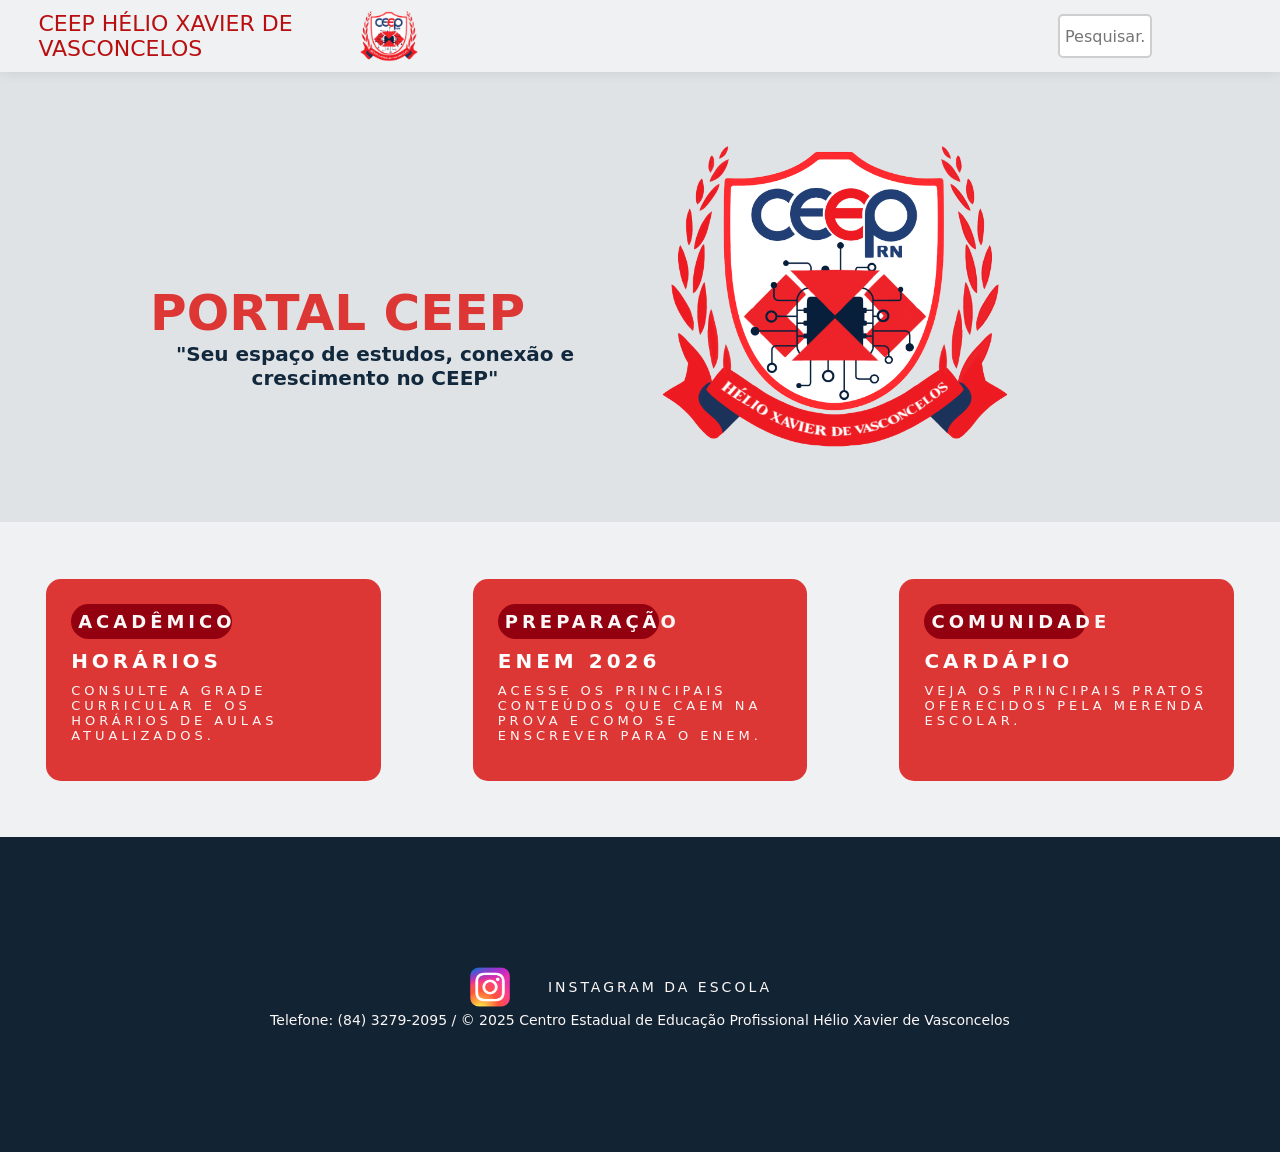
<file: index.html>
<!DOCTYPE html>
<html lang="pt-br">

    <head>
        <meta charset="UTF-8">
        <meta name="viewport" content="width=device-width, initial-scale=1.0">
        <title>Portal CeepHXV</title>
        <link rel="stylesheet" href="style.css">
        <link rel="stylesheet" href="RESPONSIVIDADE.css">
        <script src="JS.js"></script>
    </head>

    <body class="index-body">
        <header>
            <nav id="nav" alt="Menu de navegação">
                <span class="logotext"> CEEP HÉLIO XAVIER DE VASCONCELOS </span>
                <img src="imagens/logo.png" class="logo">
                <input type="text" class="pesquisa" placeholder="Pesquisar...">
                <div id="sugestaoContainer"></div>
            </nav>
        </header>

        <main>
            <div class="flexbrasao">
                <div class="slogan">
                    <h1 id="ceeptext">portal ceep</h1>
                    <h2
                        id="slogan">"Seu espaço de estudos, conexão e crescimento no CEEP"</h2>
                </div>
                <img class="brasao" src="imagens/logo.png" alt="Brasão">
            </div>
            <div class="shortcut-container">
                <a href="horarios.html" class="shortcut-horario">
                    <label> Acadêmico</label>
                    <span> Horários </span>
                    <p> Consulte a grade curricular e os horários de aulas atualizados.</p>
                </a>
                <a href="GuiaTreineiro.html" class="shortcut-treineiro">
                    <label> Preparação</label>
                    <span> Enem 2026 </span>
                    <p> Acesse os principais conteúdos que caem na prova e como se enscrever para o ENEM.</p>
                </a>
                <a href="cardapio.html" class="shortcut-cardapio">
                    <label> Comunidade</label>
                    <span> Cardápio </span>
                    <p> Veja os principais pratos oferecidos pela merenda escolar.</p>
                </a>
            </div>
        </main>
        <footer class="diretorio">

            <a href="https://www.instagram.com/ceephelioxavier/"
                target="_blank"> <img src="imagens/instagram logo.png"
                    alt="instagram">
                <p> instagram da escola </p>
            </a>

            <span>Telefone: (84) 3279-2095 / © 2025 Centro Estadual de Educação
                Profissional Hélio Xavier de Vasconcelos
            </span>

        </footer>
    </body>

</html>
</file>
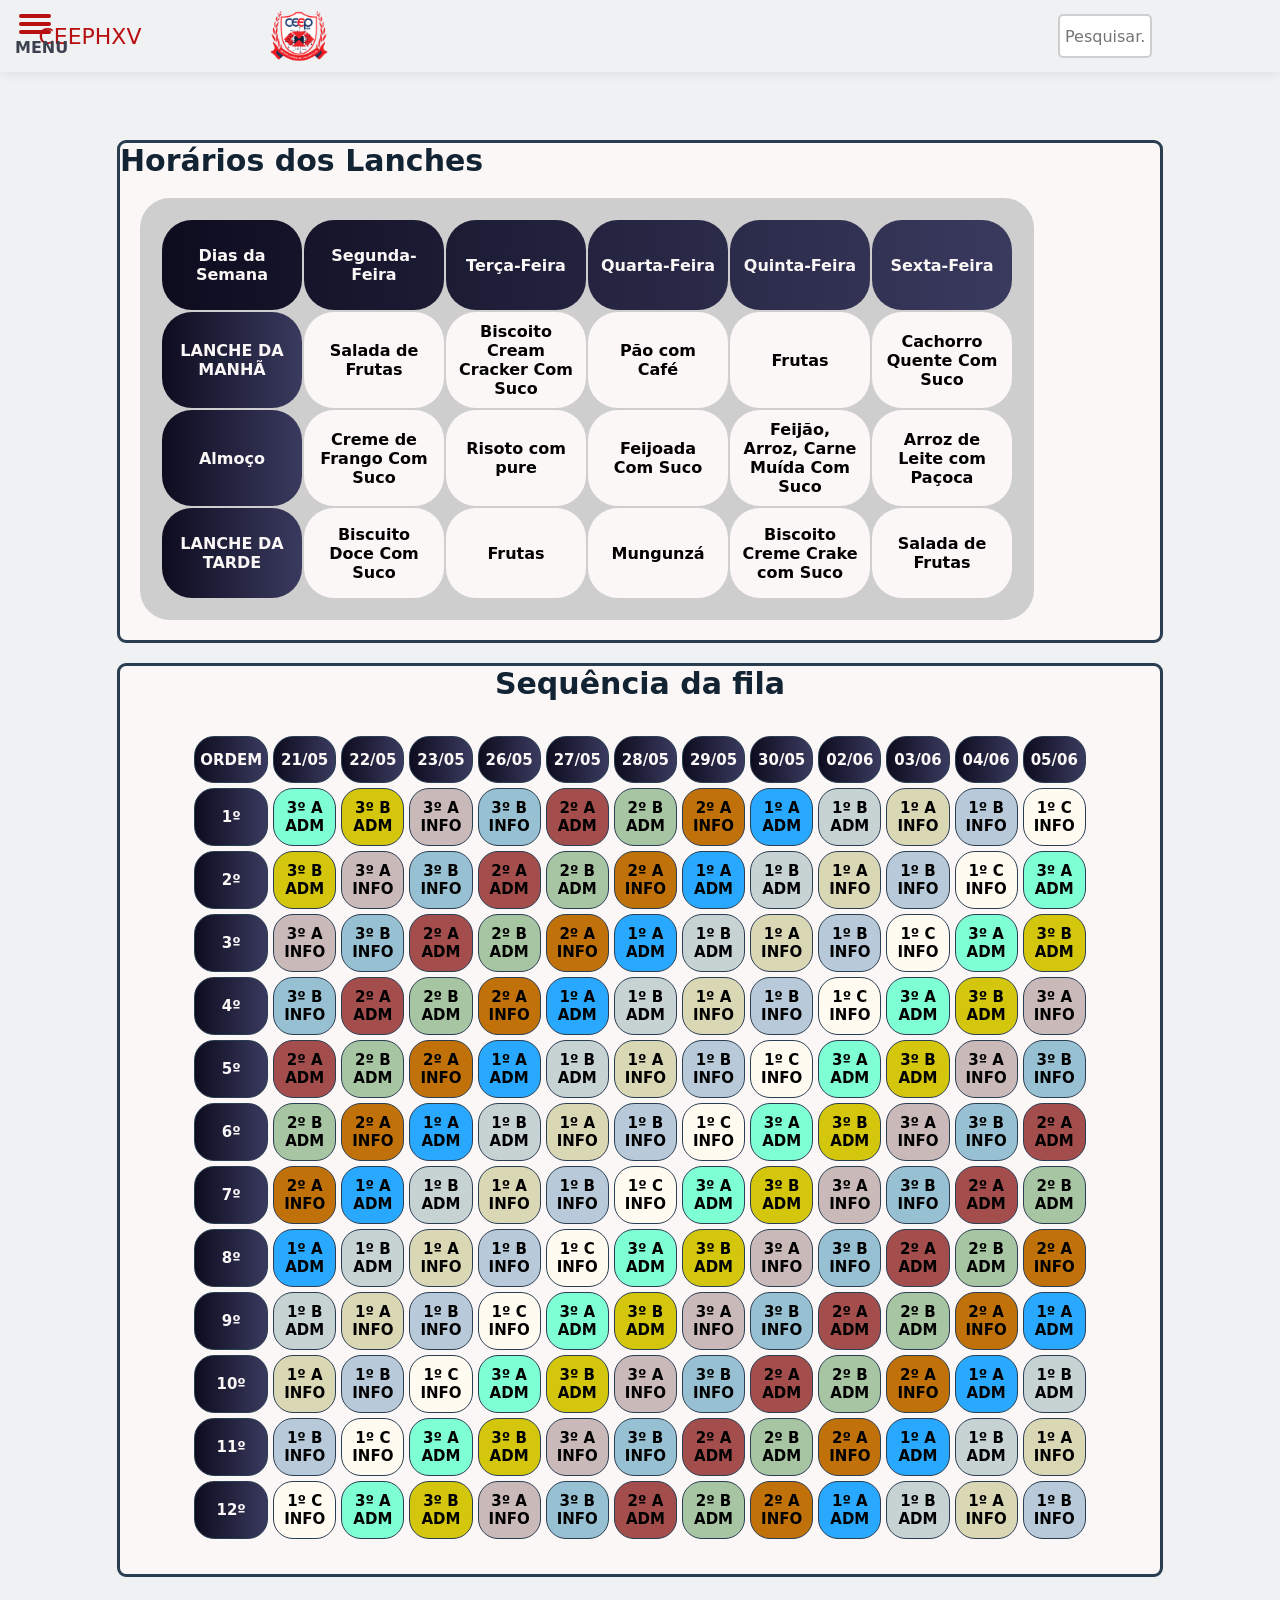
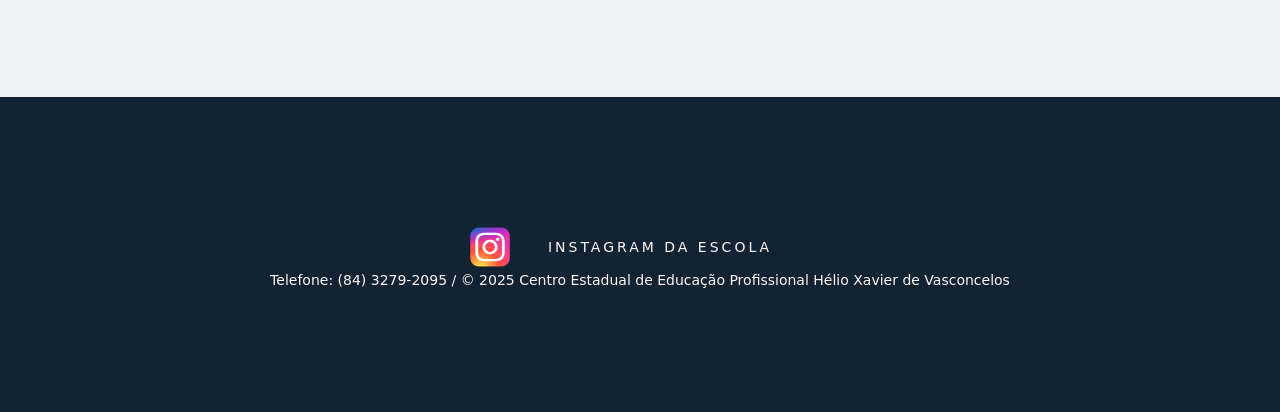
<file: cardapio.html>
<!DOCTYPE html>
<html lang="pt-br">

<head>
    <meta charset="UTF-8">
    <meta name="viewport" content="width=device-width, initial-scale=1.0">
    <title>Cardápio Escolar</title>
    <link rel="stylesheet" href="style.css">
    <link rel="stylesheet" href="RESPONSIVIDADE.css">
    <script src="JS.js"></script>
</head>

<body>
    <header>
        <nav id="nav">
            <div class="burguer" onclick="menu()">
                <div></div>
                <div></div>
                <div></div>
                <span class="menutext">MENU</span>
            </div>
      <span class="logotext">ceephxv</span>
            <img src="imagens/logo.png" class="logo">
            <input type="text" class="pesquisa" placeholder="Pesquisar...">
            <div id="sugestaoContainer"></div>

        </nav>

    </header>
    <main class="cardapio-main">
        <div class="cardapio-container">
            <h1 class="titulo-cardapio">Horários dos Lanches</h1>
            <table class="table-cardapio">
                <tr class="diasSemana-cardapio">
                    <td>Dias da Semana</td>
                    <td>Segunda-Feira</td>
                    <td>Terça-Feira</td>
                    <td>Quarta-Feira</td>
                    <td>Quinta-Feira</td>
                    <td>Sexta-Feira</td>
                </tr>
                <tr>
                    <td class="lanche-title">LANCHE DA MANHÃ</td>
                    <td class="lanche">Salada de Frutas</td>
                    <td class="lanche">Biscoito Cream Cracker Com Suco</td>
                    <td class="lanche">Pão com Café</td>
                    <td class="lanche">Frutas</td>
                    <td class="lanche">Cachorro Quente Com Suco</td>
                </tr>
                <tr>
                    <td class="almoco-title">Almoço</td>
                    <td class="almoco">Creme de Frango Com Suco</td>
                    <td class="almoco">Risoto com pure</td>
                    <td class="almoco">Feijoada Com Suco</td>
                    <td class="almoco">Feijão, Arroz, Carne Muída Com Suco</td>
                    <td class="almoco">Arroz de Leite com Paçoca</td>
                </tr>
                <tr>
                    <td class="lanche-title">LANCHE DA TARDE</td>
                    <td class="lanche">Biscuito Doce Com Suco</td>
                    <td class="lanche">Frutas</td>
                    <td class="lanche">Mungunzá</td>
                    <td class="lanche">Biscoito Creme Crake com Suco</td>
                    <td class="lanche">Salada de Frutas</td>
                </tr>
            </table>
        </div>


        <div class="fila-container">
            <h1 class="titulo-fila"> Sequência da fila</h1>
            <table class="fila-tabela">
                <tr>
                    <th>ORDEM</th>
                    <th>21/05</th>
                    <th>22/05</th>
                    <th>23/05</th>
                    <th>26/05</th>
                    <th>27/05</th>
                    <th>28/05</th>
                    <th>29/05</th>
                    <th>30/05</th>
                    <th>02/06</th>
                    <th>03/06</th>
                    <th>04/06</th>
                    <th>05/06</th>
                </tr>
                <tr>
                    <th>1º </th>
                    <td  class="fila-cell" style="background-color: aquamarine;">3º A ADM</td>
                    <td style="background-color:#d3c60c;">3º B ADM</td>
                    <td style="background-color: #cab9b9;">3º A INFO</td>
                    <td style="background-color: #97c0d3;">3º B INFO</td>
                    <td style="background-color: #a34d4d;">2º A ADM</td>
                    <td style="background-color: #a7c5a3;">2º B ADM</td>
                    <td style="background-color: #c07109;">2º A INFO</td>
                    <td style="background-color: #28a9ff;">1º A ADM</td>
                    <td style="background-color: #c7d2d3;">1º B ADM</td>
                    <td style="background-color: #dad7b5;">1º A INFO</td>
                    <td style="background-color: #b8cada;">1º B INFO</td>
                    <td style="background-color:#fffbf0">1º C INFO</td>

                </tr>
                <tr>
                    <th>2º</th>
                    <td style="background-color:#d3c60c;">3º B ADM</td>
                    <td style="background-color: #cab9b9;">3º A INFO</td>
                    <td style="background-color: #97c0d3;">3º B INFO</td>
                    <td style="background-color: #a34d4d;">2º A ADM</td>
                    <td style="background-color: #a7c5a3;">2º B ADM</td>
                    <td style="background-color: #c07109;">2º A INFO</td>
                    <td style="background-color: #28a9ff;">1º A ADM</td>
                    <td style="background-color: #c7d2d3;">1º B ADM</td>
                    <td style="background-color: #dad7b5;">1º A INFO</td>
                    <td style="background-color: #b8cada;">1º B INFO</td>
                    <td style="background-color:#fffbf0">1º C INFO</td>
                    <td style="background-color: aquamarine;">3º A ADM</td>
                </tr>
                <tr>
                    <th>3º</th>
                    <td style="background-color: #cab9b9;">3º A INFO</td>
                    <td style="background-color: #97c0d3;">3º B INFO</td>
                    <td style="background-color: #a34d4d;">2º A ADM</td>
                    <td style="background-color: #a7c5a3;">2º B ADM</td>
                    <td style="background-color: #c07109;">2º A INFO</td>
                    <td style="background-color: #28a9ff;">1º A ADM</td>
                    <td style="background-color: #c7d2d3;">1º B ADM</td>
                    <td style="background-color: #dad7b5;">1º A INFO</td>
                    <td style="background-color: #b8cada;">1º B INFO</td>
                    <td style="background-color:#fffbf0">1º C INFO</td>
                    <td style="background-color: aquamarine;">3º A ADM</td>
                    <td style="background-color: #d3c60c;">3º B ADM</td>
                </tr>
                <tr>
                    <th>4º</th>
                    <td style="background-color: #97c0d3;">3º B INFO</td>
                    <td style="background-color: #a34d4d;">2º A ADM</td>
                    <td style="background-color: #a7c5a3;">2º B ADM</td>
                    <td style="background-color: #c07109;">2º A INFO</td>
                    <td style="background-color: #28a9ff;">1º A ADM </td>
                    <td style="background-color: #c7d2d3;">1º B ADM</td>
                    <td style="background-color: #dad7b5;">1º A INFO</td>
                    <td style="background-color: #b8cada;">1º B INFO</td>
                    <td style="background-color: #fffbf0;">1º C INFO</td>
                    <td style="background-color: aquamarine;">3º A ADM</td>
                    <td style="background-color:#d3c60c;">3º B ADM</td>
                    <td style="background-color: #cab9b9;">3º A INFO</td>
                </tr>
                <tr>
                    <th>5º</th>
                    <td style="background-color: #a34d4d;">2º A ADM</td>
                    <td style="background-color: #a7c5a3;">2º B ADM</td>
                    <td style="background-color: #c07109;">2º A INFO</td>
                    <td style="background-color: #28a9ff;">1º A ADM</td>
                    <td style="background-color: #c7d2d3;">1º B ADM</td>
                    <td style="background-color: #dad7b5;">1º A INFO</td>
                    <td style="background-color: #b8cada;">1º B INFO</td>
                    <td style="background-color:#fffbf0">1º C INFO</td>
                    <td style="background-color: aquamarine;">3º A ADM</td>
                    <td style="background-color:#d3c60c;">3º B ADM</td>
                    <td style="background-color: #cab9b9;">3º A INFO</td>
                    <td style="background-color: #97c0d3;">3º B INFO</td>
                </tr>
                <tr>
                    <th>6º</th>
                    <td style="background-color: #a7c5a3;">2º B ADM</td>
                    <td style="background-color: #c07109;">2º A INFO</td>
                    <td style="background-color: #28a9ff;">1º A ADM</td>
                    <td style="background-color: #c7d2d3;">1º B ADM</td>
                    <td style="background-color: #dad7b5;">1º A INFO</td>
                    <td style="background-color: #b8cada;">1º B INFO</td>
                    <td style="background-color:#fffbf0">1º C INFO</td>
                    <td style="background-color: aquamarine;">3º A ADM</td>
                    <td style="background-color:#d3c60c;">3º B ADM</td>
                    <td style="background-color: #cab9b9;">3º A INFO</td>
                    <td style="background-color: #97c0d3;">3º B INFO</td>
                    <td style="background-color: #a34d4d;">2º A ADM</td>
                </tr>
                <tr>
                    <th>7º</th>
                    <td style="background-color: #c07109;">2º A INFO</td>
                    <td style="background-color: #28a9ff;">1º A ADM</td>
                    <td style="background-color: #c7d2d3;">1º B ADM</td>
                    <td style="background-color: #dad7b5;">1º A INFO</td>
                    <td style="background-color: #b8cada;">1º B INFO</td>
                    <td style="background-color:#fffbf0">1º C INFO</td>
                    <td style="background-color: aquamarine;">3º A ADM</td>
                    <td style="background-color:#d3c60c;">3º B ADM</td>
                    <td style="background-color: #cab9b9;">3º A INFO</td>
                    <td style="background-color: #97c0d3;">3º B INFO</td>
                    <td style="background-color: #a34d4d;">2º A ADM</td>
                    <td style="background-color: #a7c5a3;">2º B ADM</td>
                </tr>
                <tr>
                    <th>8º</th>
                    <td style="background-color: #28a9ff;">1º A ADM</td>
                    <td style="background-color: #c7d2d3;">1º B ADM</td>
                    <td style="background-color: #dad7b5;">1º A INFO</td>
                    <td style="background-color: #b8cada;">1º B INFO</td>
                    <td style="background-color:#fffbf0">1º C INFO</td>
                    <td style="background-color: aquamarine;">3º A ADM</td>
                    <td style="background-color:#d3c60c;">3º B ADM</td>
                    <td style="background-color: #cab9b9;">3º A INFO</td>
                    <td style="background-color: #97c0d3;">3º B INFO</td>
                    <td style="background-color: #a34d4d;">2º A ADM</td>
                    <td style="background-color: #a7c5a3;">2º B ADM</td>
                    <td style="background-color: #c07109;">2º A INFO</td>
                </tr>
                <tr>
                    <th>9º</th>
                    <td style="background-color: #c7d2d3;">1º B ADM</td>
                    <td style="background-color: #dad7b5;">1º A INFO</td>
                    <td style="background-color: #b8cada;">1º B INFO</td>
                    <td style="background-color:#fffbf0">1º C INFO</td>
                    <td style="background-color: aquamarine;">3º A ADM</td>
                    <td style="background-color:#d3c60c;">3º B ADM</td>
                    <td style="background-color: #cab9b9;">3º A INFO</td>
                    <td style="background-color: #97c0d3;">3º B INFO</td>
                    <td style="background-color: #a34d4d;">2º A ADM</td>
                    <td style="background-color: #a7c5a3;">2º B ADM</td>
                    <td style="background-color: #c07109;">2º A INFO</td>
                    <td style="background-color: #28a9ff;">1º A ADM </td>
                </tr>
                <tr>
                    <th>10º</th>
                    <td style="background-color: #dad7b5;">1º A INFO</td>
                    <td style="background-color: #b8cada;">1º B INFO</td>
                    <td style="background-color:#fffbf0">1º C INFO</td>
                    <td style="background-color: aquamarine;">3º A ADM</td>
                    <td style="background-color:#d3c60c;">3º B ADM</td>
                    <td style="background-color: #cab9b9;">3º A INFO</td>
                    <td style="background-color: #97c0d3;">3º B INFO</td>
                    <td style="background-color: #a34d4d;">2º A ADM</td>
                    <td style="background-color: #a7c5a3;">2º B ADM</td>
                    <td style="background-color: #c07109;">2º A INFO</td>
                    <td style="background-color: #28a9ff;">1º A ADM</td>
                    <td style="background-color: #c7d2d3;">1º B ADM</td>
                </tr>
                <tr>
                    <th>11º</th>
                    <td style="background-color: #b8cada;">1º B INFO</td>
                    <td style="background-color:#fffbf0">1º C INFO</td>
                    <td style="background-color: aquamarine;">3º A ADM</td>
                    <td style="background-color:#d3c60c;">3º B ADM</td>
                    <td style="background-color: #cab9b9;">3º A INFO</td>
                    <td style="background-color: #97c0d3;">3º B INFO</td>
                    <td style="background-color: #a34d4d;">2º A ADM</td>
                    <td style="background-color: #a7c5a3;">2º B ADM</td>
                    <td style="background-color: #c07109;">2º A INFO</td>
                    <td style="background-color: #28a9ff;">1º A ADM</td>
                    <td style="background-color: #c7d2d3;">1º B ADM</td>
                    <td style="background-color: #dad7b5;">1º A INFO</td>
                </tr>
                <tr>
                    <th>12º</th>
                    <td style="background-color:#fffbf0">1º C INFO</td>
                    <td style="background-color: aquamarine;">3º A ADM</td>
                    <td style="background-color:#d3c60c;">3º B ADM</td>
                    <td style="background-color: #cab9b9;">3º A INFO</td>
                    <td style="background-color: #97c0d3;">3º B INFO</td>
                    <td style="background-color: #a34d4d;">2º A ADM</td>
                    <td style="background-color: #a7c5a3;">2º B ADM</td>
                    <td style="background-color: #c07109;">2º A INFO</td>
                    <td style="background-color: #28a9ff;">1º A ADM</td>
                    <td style="background-color: #c7d2d3;">1º B ADM</td>
                    <td style="background-color: #dad7b5;">1º A INFO</td>
                    <td style="background-color: #b8cada;">1º B INFO</td>
                </tr>
            </table>
        </div>
    </main>
    <footer class="diretorio">

        <a href="https://www.instagram.com/ceephelioxavier/" target="_blank"> <img src="imagens/instagram logo.png" alt="instagram">
            <p> instagram da escola </p>
        </a>

        <span>Telefone: (84) 3279-2095 / © 2025 Centro Estadual de Educação Profissional Hélio Xavier de Vasconcelos </span>

    </footer>
</body>

</html>
</file>
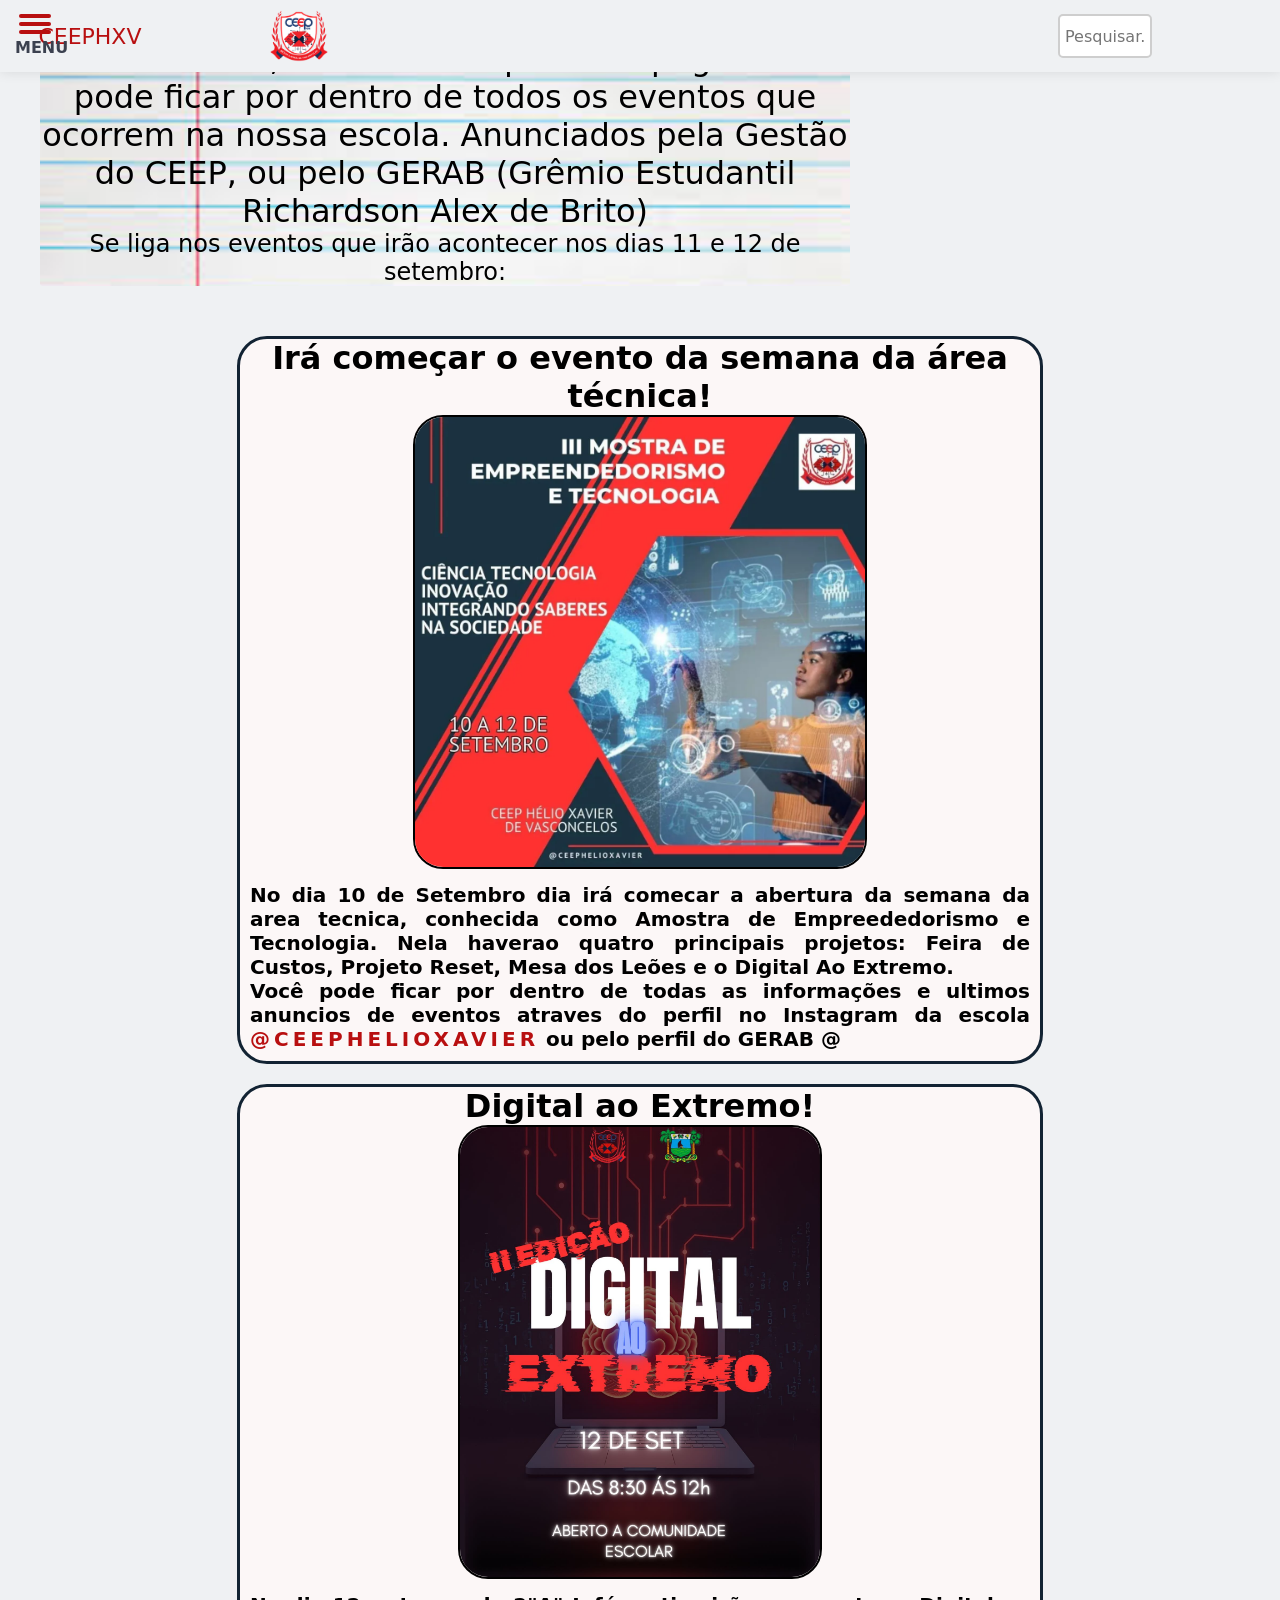
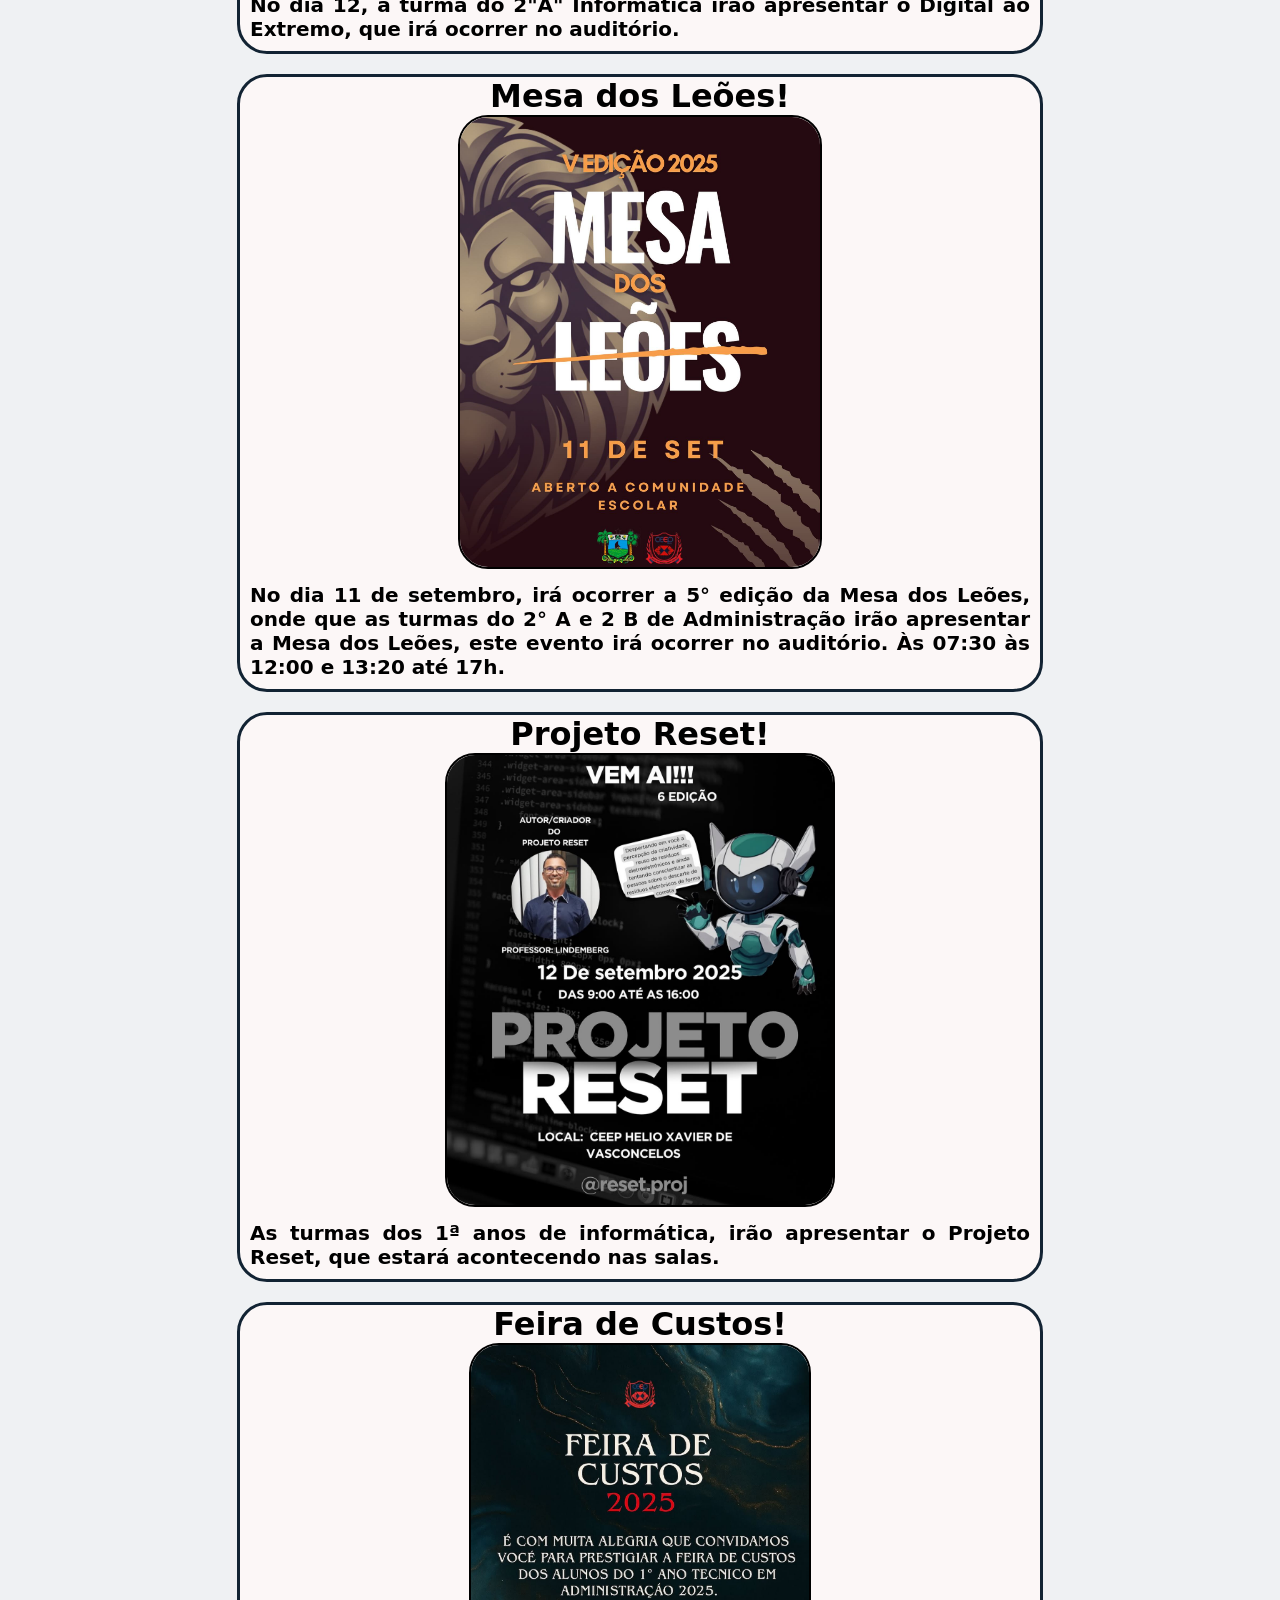
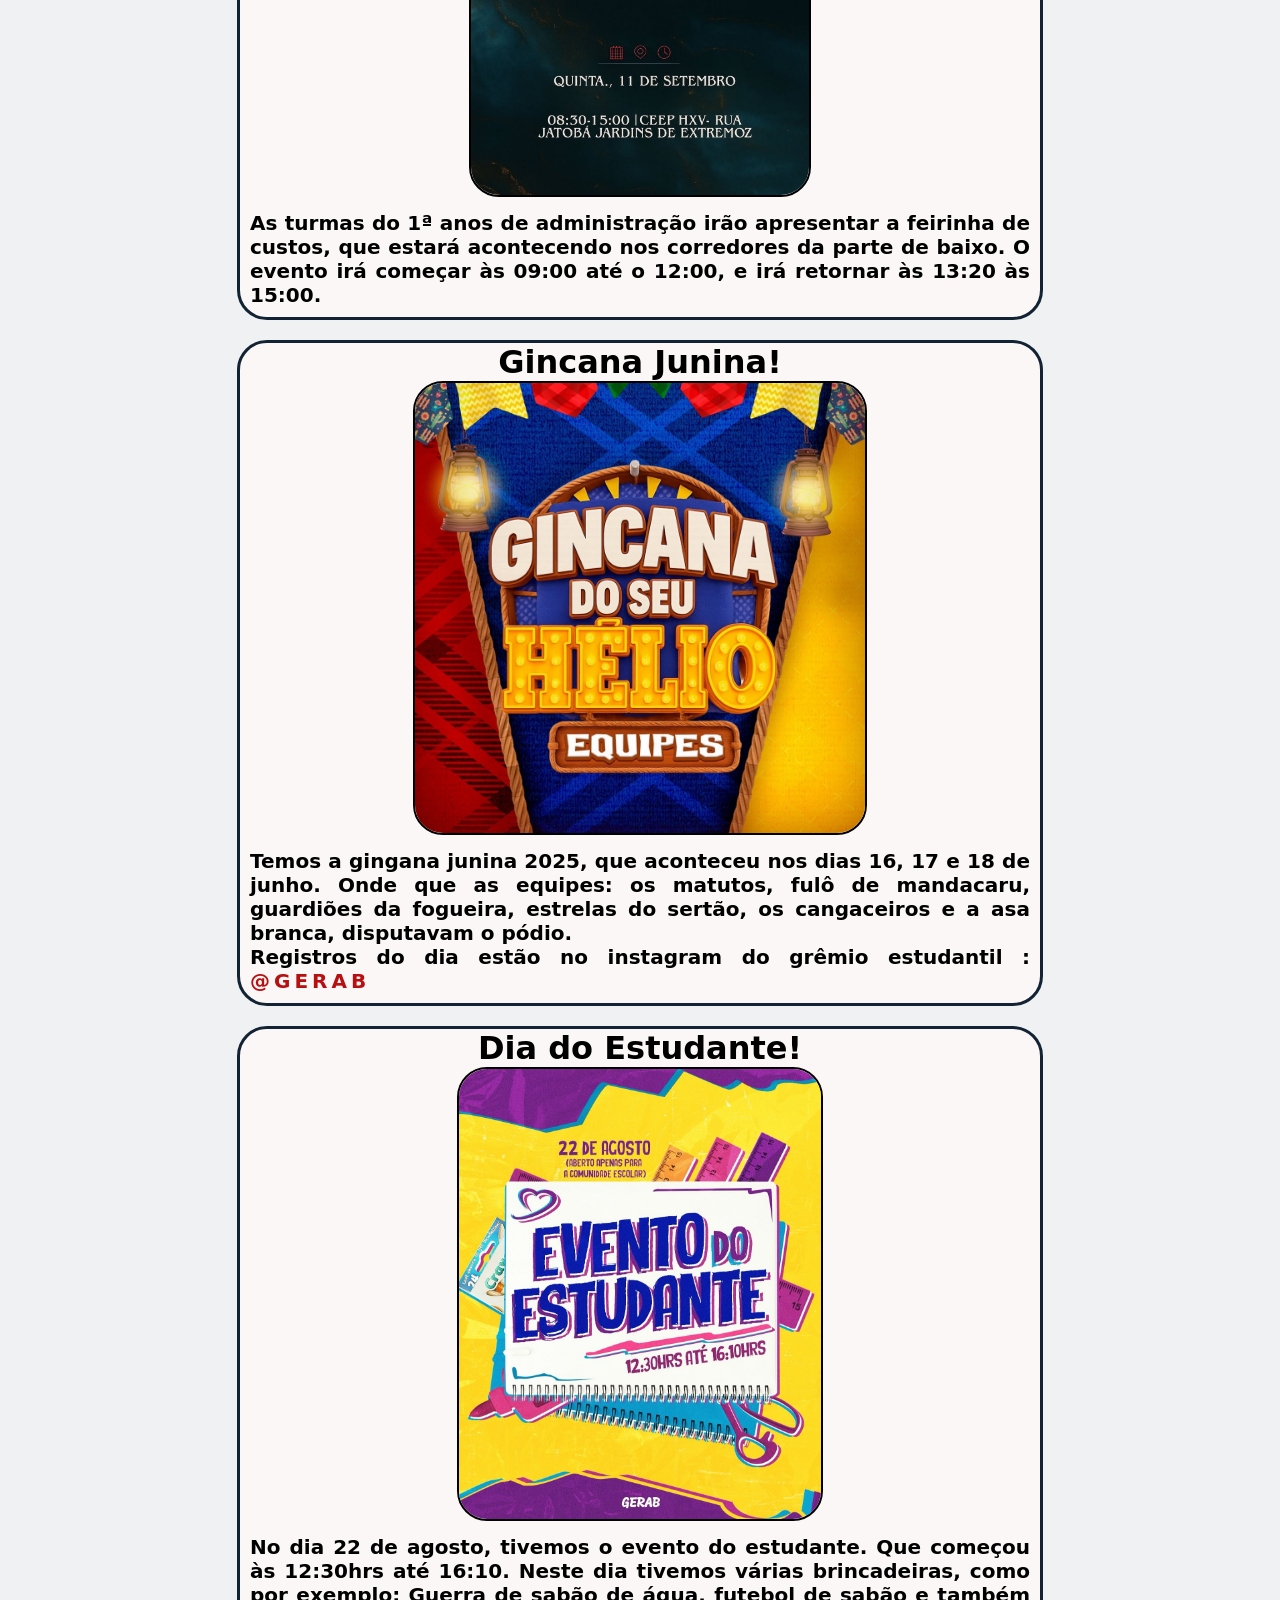
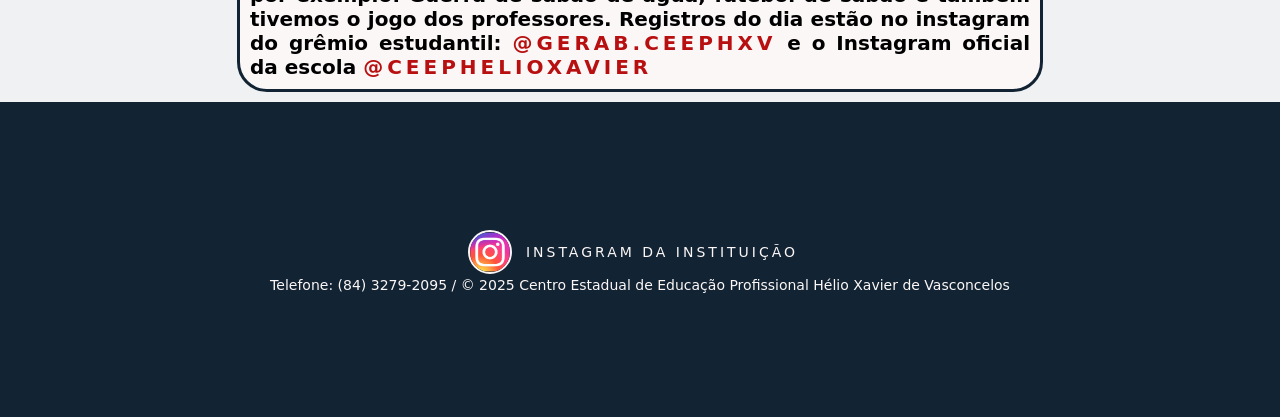
<file: eventos.html>
<!DOCTYPE html>
<html lang="pt-br">

<head>
    <meta charset="UTF-8">
    <meta name="viewport" content="width=0, initial-scale=1.0">
    <title>Eventos</title>
    <link rel="stylesheet" href="style.css">
    <link rel="stylesheet" href="RESPONSIVIDADE.css">
    <script src="JS.js"></script>
</head>

<body style=>

    <header>
        <nav id="nav" alt="Menu de navegação">
            <div class="burguer" onclick="menu()">
                <div></div>
                <div></div>
                <div></div>
                <span class="menutext">MENU</span>
            </div> <span class="logotext">ceephxv</span>
            <img src="imagens/logo.png" class="logo">
            <input type="text" class="pesquisa" placeholder="Pesquisar...">
            <div id="sugestaoContainer"></div>
        </nav>
    </header>
</body>

<div class="div-eventos">
    <h1>Olá estudante, tudo bem? Aqui nesta página você pode ficar por dentro de todos os eventos que ocorrem na nossa
        escola. Anunciados pela Gestão do CEEP, ou pelo GERAB (Grêmio Estudantil Richardson Alex de Brito)</h1>
    <h2>Se liga nos eventos que irão acontecer nos dias 11 e 12 de setembro:</h2>
</div>


<div class="itemEventos">

    <div>
        <h1 alt="evento da area tecnica"> Irá começar o evento da semana da área técnica! </h1>
        <img src="imagens/AMOSTRA.webp" alt="area tecnica">
        <p> No dia 10 de Setembro
            dia irá comecar a abertura da semana da area tecnica, conhecida como Amostra de Empreededorismo e
            Tecnologia. Nela haverao quatro principais projetos: Feira de Custos, Projeto Reset, Mesa dos Leões e o
            Digital Ao Extremo. <br> Você pode ficar por dentro de todas as informações e ultimos anuncios de eventos
            atraves do perfil no Instagram da escola <a href="https://www.instagram.com/ceephelioxavier/"
                target="_blank">@ceephelioxavier</a> ou pelo perfil
            do GERAB @</p>
    </div>
    <div>
        <h1 alt="evento da area tecnica"> Digital ao Extremo! </h1>
        <img src="imagens/DIGITALEXTREMO.jpg" alt="imagem de evento da escola">
        <p> No dia 12, a turma do 2"A" Infórmatica irão apresentar o Digital ao
            Extremo, que irá ocorrer no auditório. </p>
    </div>
    <div>
        <h1 alt="evento da area tecnica"> Mesa dos Leões! </h1>

        <img src="imagens/mesa dos leoes.jpg" alt="imagem da mesa">
        </img>
        <p> No dia 11 de setembro, irá ocorrer a 5° edição da Mesa dos Leões, onde que as turmas do 2° A e 2 B de
            Administração irão apresentar a Mesa dos Leões, este evento irá ocorrer no auditório. Às 07:30 às
            12:00 e 13:20 até 17h.
        </p>
    </div>
    <div>
        <h1 alt="evento da area tecnica"> Projeto Reset! </h1>
        <img src="imagens/RESET.jpg" alt="image do projeto reset">
        <p>As turmas dos 1ª anos de informática, irão apresentar o Projeto Reset, que estará acontecendo nas salas.</p>
    </div>

    <div>
        <h1 alt="evento da area tecnica"> Feira de Custos! </h1>
        <img src="imagens/FEIRACUSTOS.jpg" alt="imagem do evento da feira">
        <p>As turmas do 1ª anos de administração irão apresentar a feirinha de custos, que estará acontecendo nos corredores da parte de baixo. O evento irá começar às 09:00 até o 12:00, e irá retornar às 13:20 às  15:00. </p>
    </div>

    <div>
        <h1 alt="evento da area tecnica"> Gincana Junina! </h1>
        <img src="imagens/JUNINA.jpg" alt="imagem da gincana">
        <p>Temos a gingana junina 2025, que aconteceu nos dias 16, 17 e 18 de junho. Onde que as equipes: os matutos,
            fulô de mandacaru, guardiões da fogueira, estrelas do sertão, os cangaceiros e a asa branca, disputavam o pódio.
            <br>
            Registros do dia estão no instagram do grêmio estudantil
            : <a href="https://www.instagram.com/gerab.ceephxv/"> @gerab</a>
        </p>
    </div>
    <div>
        <h1 alt="evento da area tecnica"> Dia do Estudante! </h1>

        <img src="imagens/DIAESTUDANTE.jpg" alt="imagem do dia do estudante">
        </img>
        <p> No dia 22 de agosto, tivemos o evento do estudante. Que começou às 12:30hrs até 16:10. Neste dia tivemos várias brincadeiras, como por exemplo: Guerra de sabão de água, futebol de sabão e também tivemos o jogo dos professores. Registros do dia estão no instagram do grêmio estudantil: <a href="https://www.instagram.com/gerab.ceephxv/" target="_blank">@gerab.ceephxv</a> e o Instagram oficial da escola <a href="https://www.instagram.com/ceephelioxavier/" target="_blank">@ceephelioxavier</a></p>
    </div>
    <footer class="diretorio">

        <a href="https://www.instagram.com/ceephelioxavier/" target="_blank"> <img src="imagens/instagram logo.png" alt="instagram">
            <p> instagram da Instituição </p>
        </a>

        <span>Telefone: (84) 3279-2095 / © 2025 Centro Estadual de Educação Profissional Hélio Xavier de Vasconcelos </span>

    </footer>
</div>

</body>

</html>
</file>
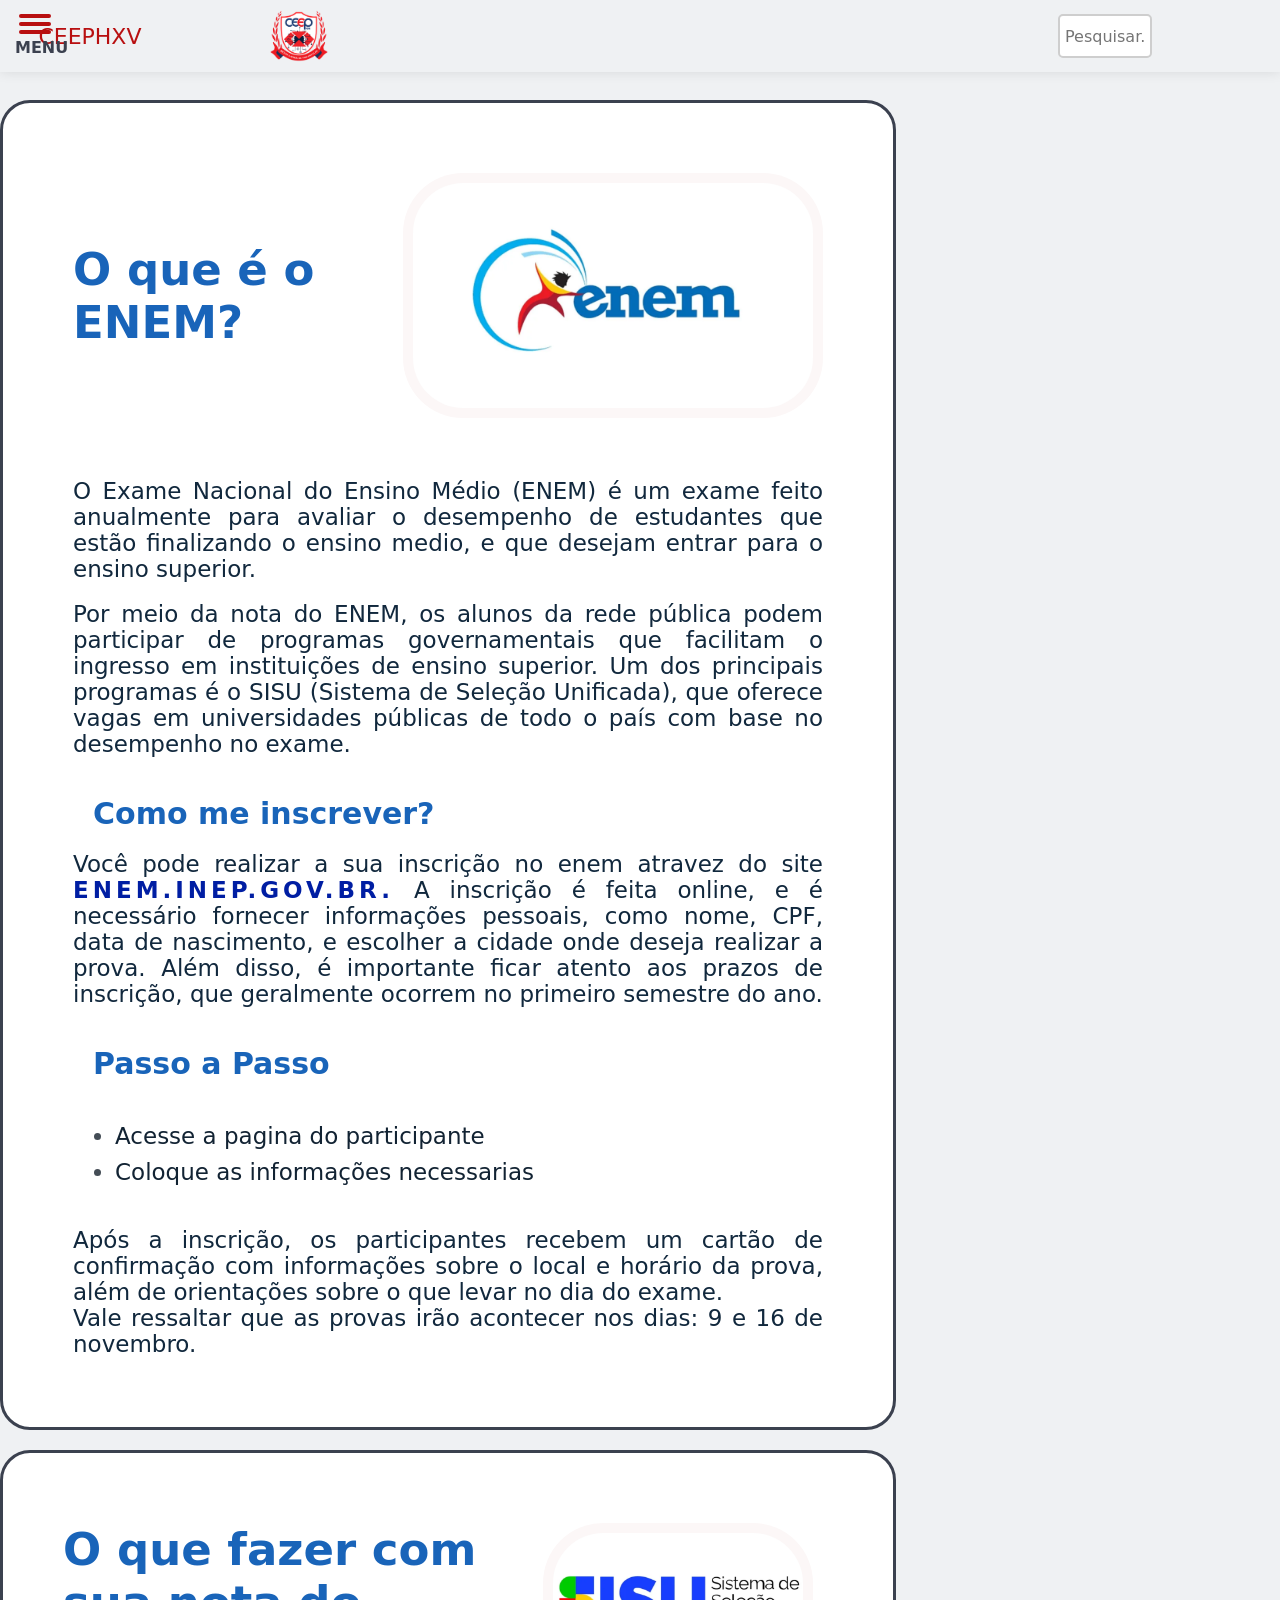
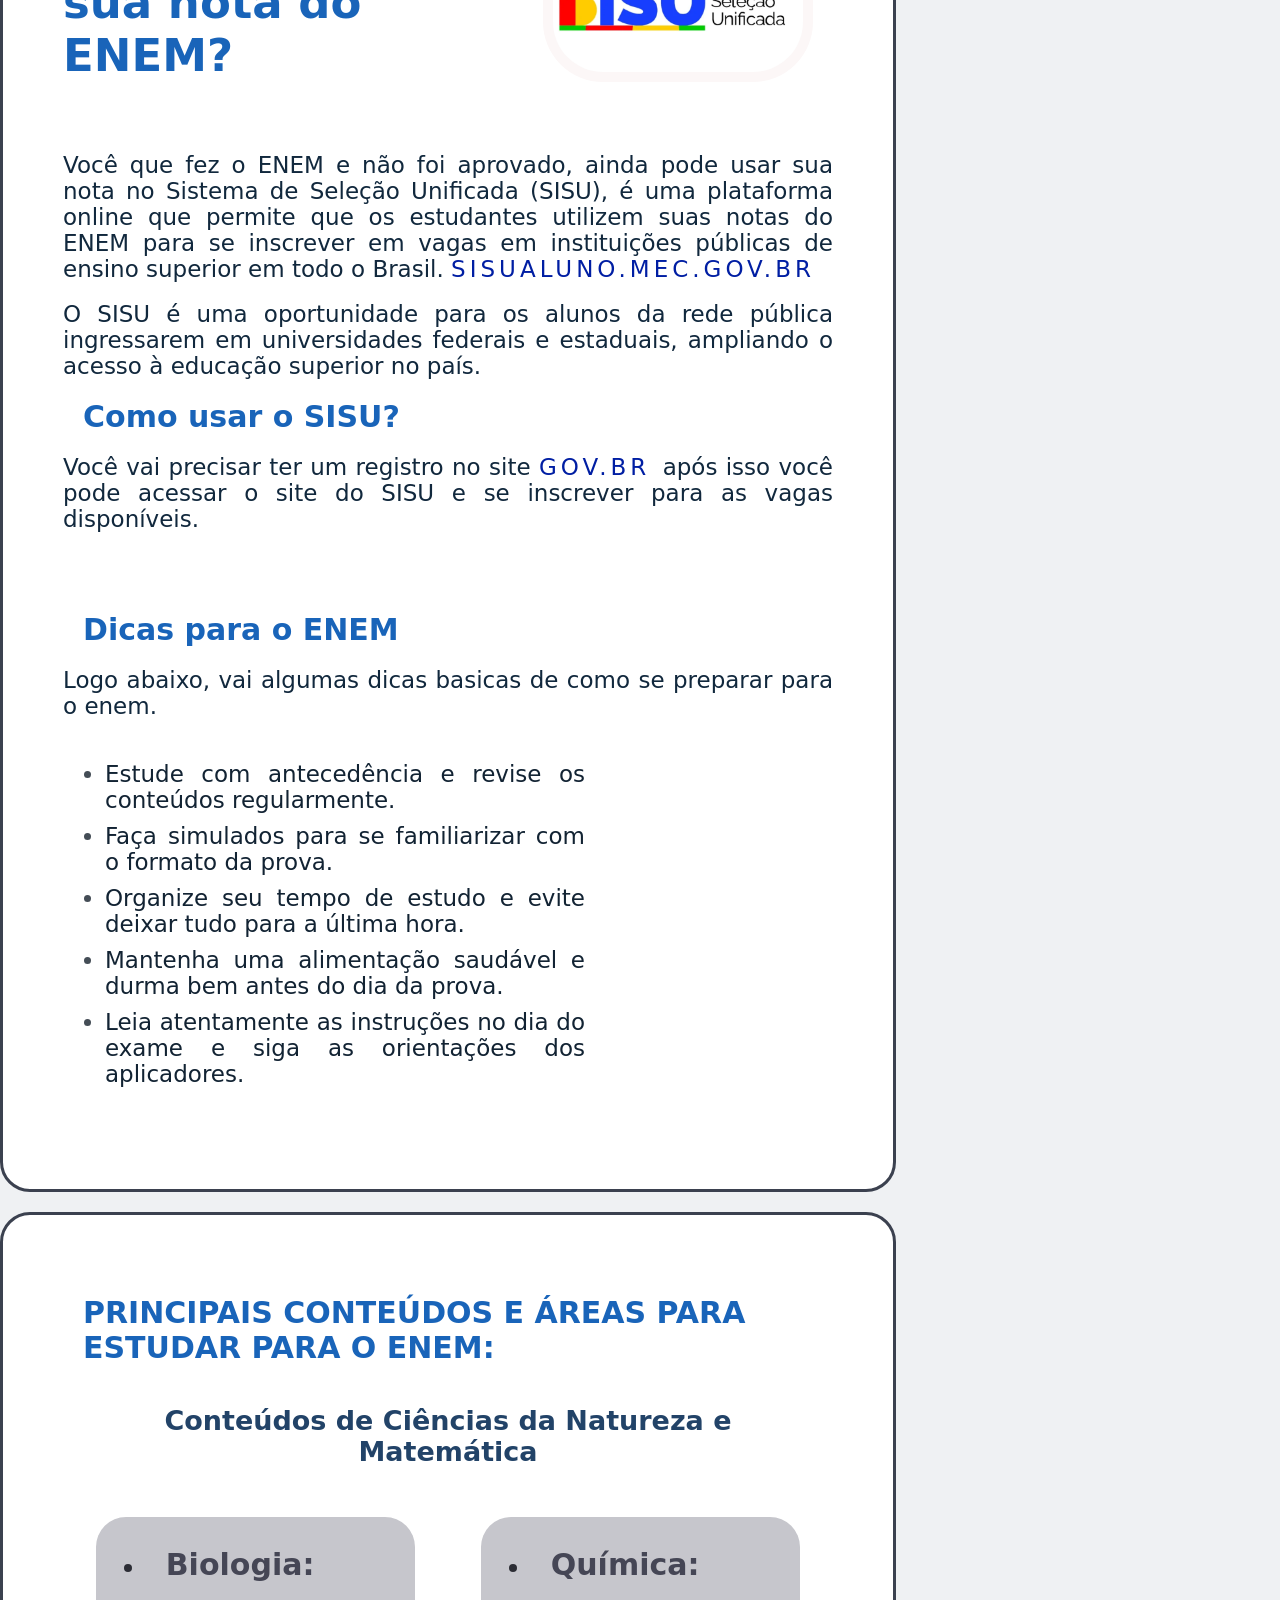
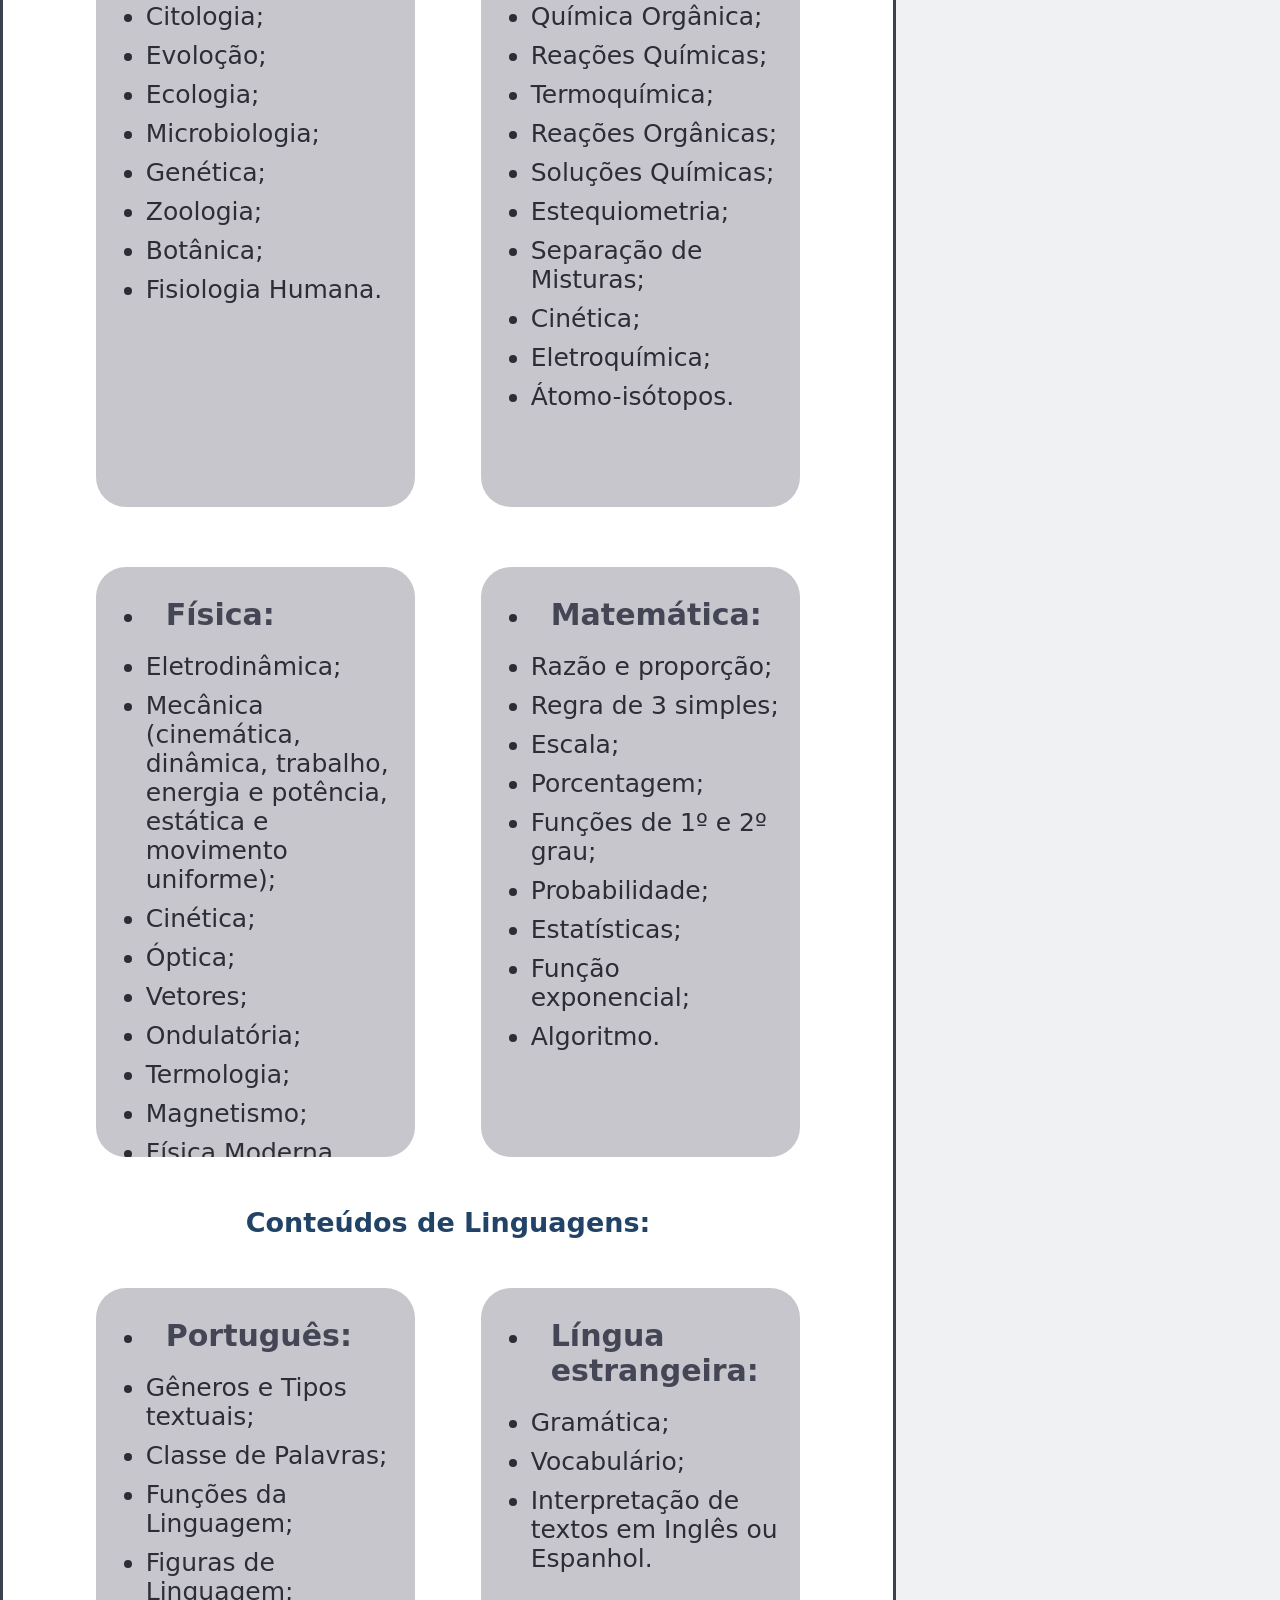
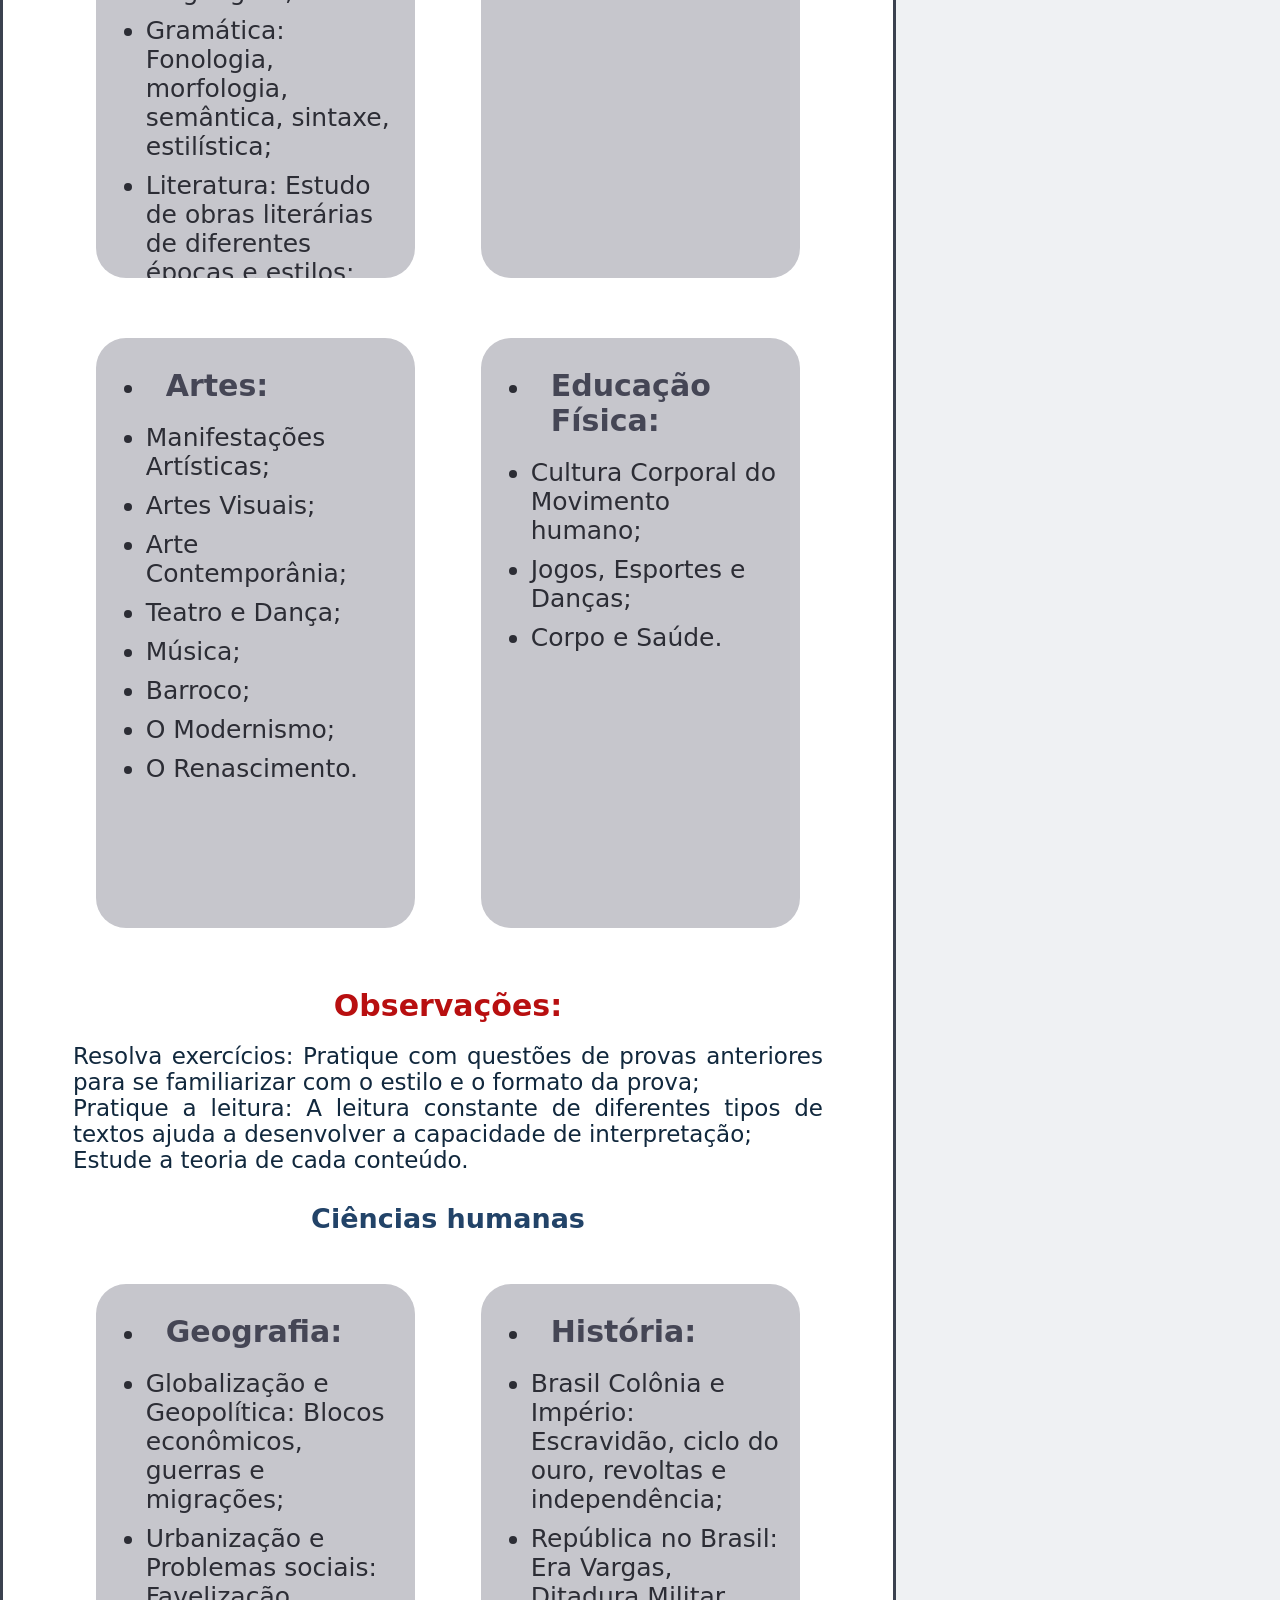
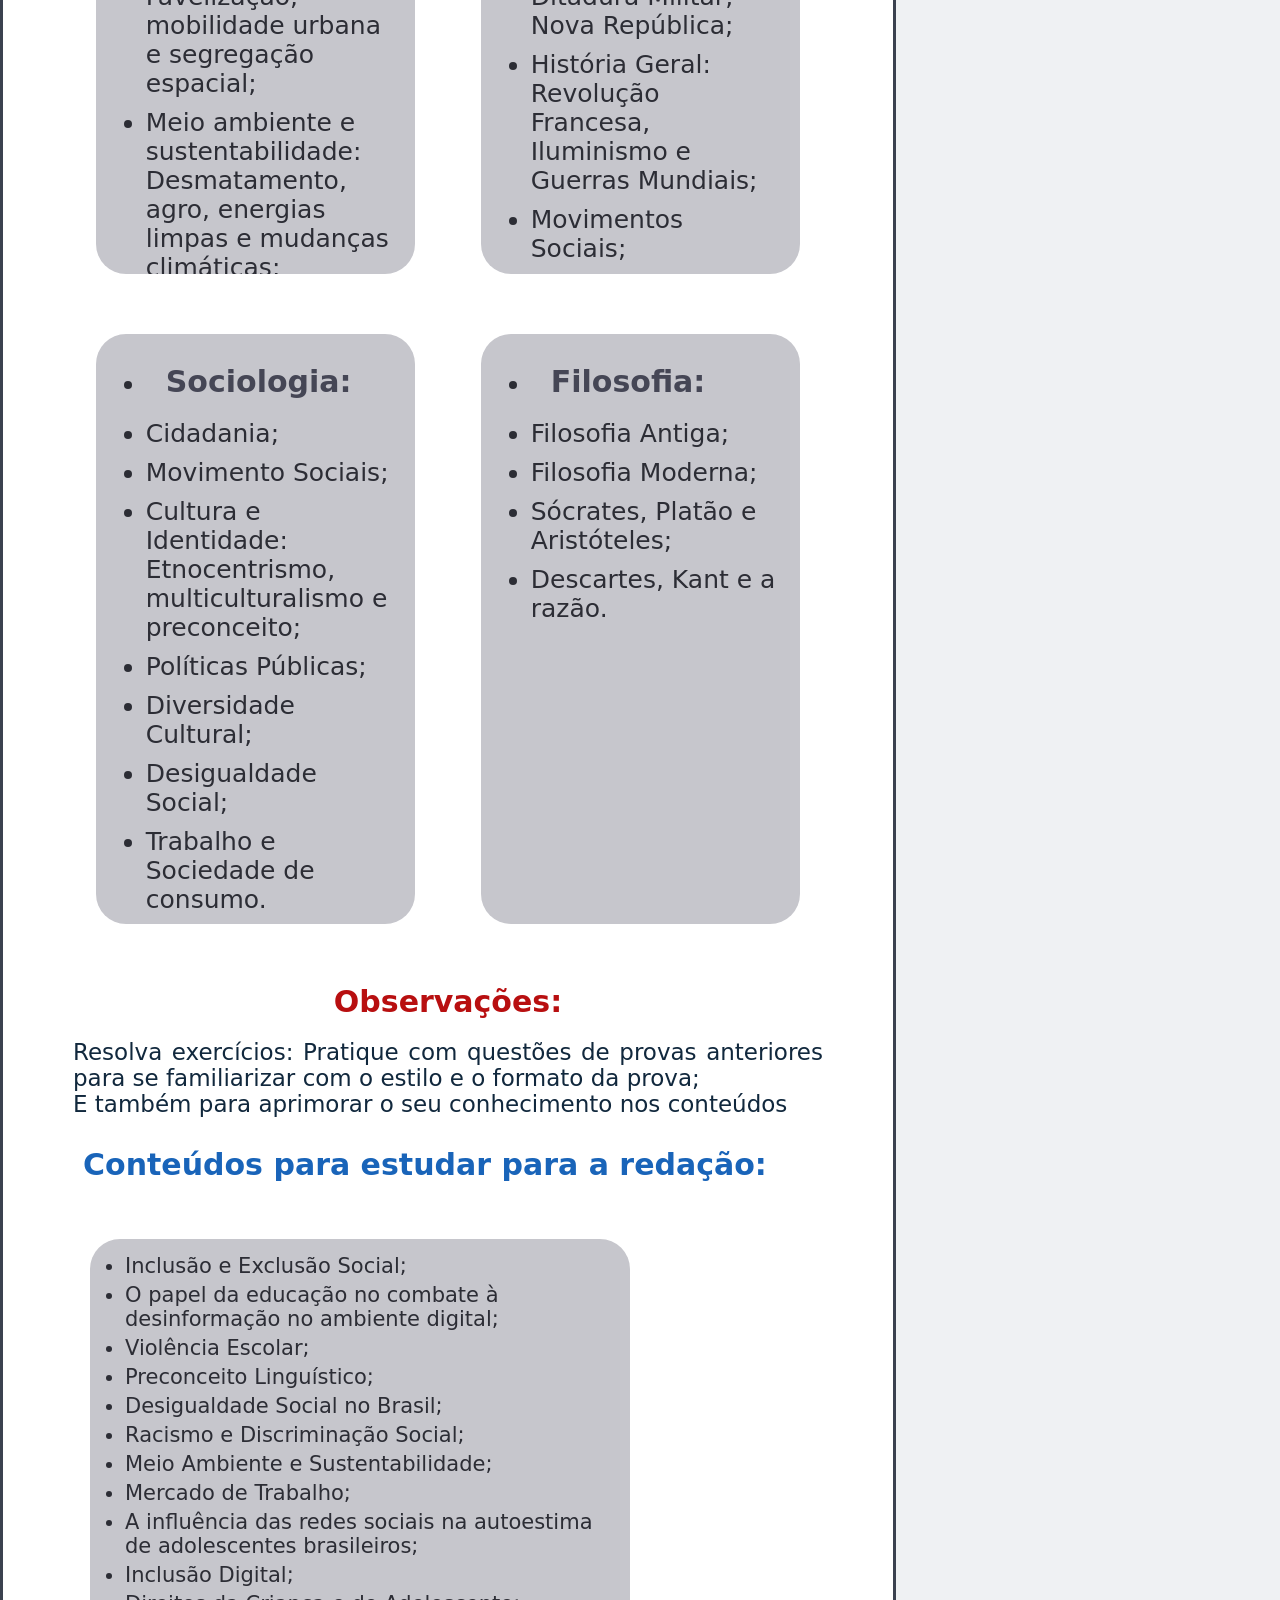
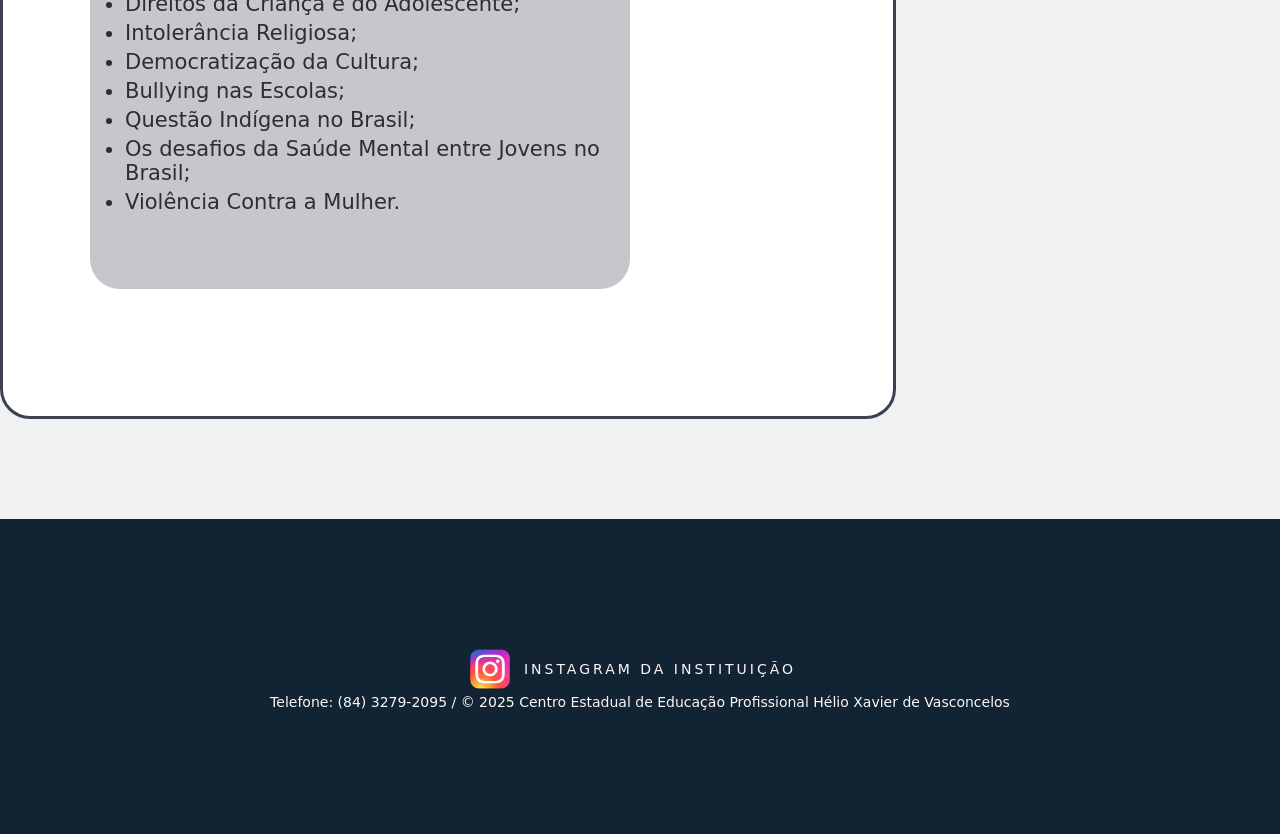
<file: guiaTreineiro.html>
<!DOCTYPE html>
<html lang="pt-br">

<head>
    <meta charset="UTF-8">
    <meta name="viewport" content="width=device-width, initial-scale=1.0">
    <title>Guia para o Enem </title>
    <link rel="stylesheet" href="style.css">
    <link rel="stylesheet" href="guia enem style.css">
    <link rel="stylesheet" href="RESPONSIVIDADE.css">
    <script src="JS.js"></script>
</head>

<body>
    <header>
        <nav id="nav" alt="Menu de navegação">
            <div class="burguer" onclick="menu()">
                <div></div>
                <div></div>
                <div></div>
                <span class="menutext"> MENU </span>
            </div>
            <span class="logotext">ceephxv</span>
            <img src="imagens/logo.png" class="logo">
            <input type="text" class="pesquisa" placeholder="Pesquisar...">
            <div id="sugestaoContainer"></div>

        </nav>

    </header>

    <!--Conteúdo da pagina-->
    <main class="enem-main">
        <!--Enem-->
        <div class="enem-content">
            <div class="content-header">
                <h1 class="titulos-enem"> O que é o ENEM?</h1>

                <img src="imagens/enem-logo.webp"
                    class="enem-logo">
            </div>
            <div class="main-contents">

                <p> O Exame Nacional do Ensino Médio (ENEM) é um exame feito anualmente para avaliar o desempenho de
                    estudantes que estão finalizando o ensino medio, e que desejam entrar para o ensino superior.
                </p>
                <br>
                <p> Por meio da nota do ENEM, os alunos da rede pública podem participar de
                    programas governamentais que facilitam o ingresso em instituições de ensino superior. Um dos
                    principais programas é o SISU (Sistema de Seleção Unificada), que oferece vagas em universidades
                    públicas
                    de todo o país com base no desempenho no exame.</p>
                <br>
                <h2> Como me inscrever? </h2>
                <p> Você pode realizar a sua inscrição no enem atravez do site
                    <strong><a
                            href="https://www.gov.br/inep/pt-br/areas-de-atuacao/avaliacao-e-exames-educacionais/enem"
                            target="_blank" class="link-enem">ENEM.INEP.GOV.BR.</a></strong>
                    A inscrição é feita online, e é necessário fornecer informações pessoais, como nome, CPF,
                    data de nascimento, e escolher a cidade onde deseja realizar a prova. Além disso, é
                    importante ficar atento aos prazos de inscrição, que geralmente ocorrem no primeiro semestre do
                    ano.
                </p>
                <br>
                <h2><strong> Passo a Passo</strong></h2>
                <ul class="main-lists">
                    <li>
                        <p> Acesse a pagina do participante </p>
                    </li>
                    <li>
                        <p> Coloque as informações necessarias </p>
                    </li>
                </ul>
                <p> Após a inscrição, os participantes recebem um cartão de confirmação com informações sobre o
                    local e horário da prova, além de orientações sobre o que levar no dia do exame.</p>
                <p>Vale ressaltar que as provas irão acontecer nos dias: 9 e 16 de novembro.</p>

            </div>
        </div>
        <!--Sisu-->
        <div class="sisu-content">
            <div class="content-header">
                <h2 class="titulos-enem"> O que fazer com sua nota do ENEM?</h2>
                <img src="imagens/sisu logo.webp" class="sisu-logo"
                    width="300px">
            </div>
            <div class="main-contents">
                <p> Você que fez o ENEM e não foi aprovado, ainda pode usar sua nota no Sistema de Seleção
                    Unificada (SISU), é uma plataforma online que permite que os estudantes
                    utilizem suas notas do ENEM para se inscrever em vagas em instituições públicas de ensino
                    superior em todo o Brasil.
                    <a href="https://sisualuno.mec.gov.br/#/login" target="_blank" class="link-enem">
                        SISUALUNO.MEC.GOV.BR </a>
                </p>
                <br>
                <p> O SISU é uma oportunidade para os alunos da rede pública ingressarem em universidades federais e
                    estaduais, ampliando o acesso à educação superior no país.</p>
                <h2> Como usar o SISU?</h2>
                <p> Você vai precisar ter um registro no site
                    <a href="https://sso.acesso.gov.br/login?client_id=www.gov.br&authorization_id=19871612aba"
                        target="_blank" class="link-enem"> GOV.BR </a>
                    após isso você pode acessar o site do SISU e se inscrever para as vagas disponíveis.
                </p>
            </div>
            <div class="main-contents">
                <h2> Dicas para o ENEM </h2>
                <p> Logo abaixo, vai algumas dicas basicas de como se preparar para o enem.</p>
                <ul class="main-lists">
                    <li> <p>Estude com antecedência e revise os conteúdos regularmente.</p></li>
                    <li> <p>Faça simulados para se familiarizar com o formato da prova.</p></li>
                    <li> <p>Organize seu tempo de estudo e evite deixar tudo para a última hora.</p></li>
                    <li> <p>Mantenha uma alimentação saudável e durma bem antes do dia da prova.</p></li>
                    <li> <p>Leia atentamente as instruções no dia do exame e siga as orientações dos aplicadores.</p></li>
                </ul>
            </div>
        </div>

        <div class="conteudos-container">
            <h2> PRINCIPAIS CONTEÚDOS E ÁREAS PARA ESTUDAR PARA O ENEM: </h2>
            <h3> Conteúdos de Ciências da Natureza e Matemática</h3>
            <div class="conteudos-content">
                <ul class="conteudos-list">
                    <li>
                        <h2> Biologia: </h2>
                    </li>
                    <li>Citologia;</li>
                    <li>Evoloção;</li>
                    <li>Ecologia;</li>
                    <li>Microbiologia;</li>
                    <li>Genética;</li>
                    <li>Zoologia;</li>
                    <li>Botânica;</li>
                    <li>Fisiologia Humana.</li>
                </ul>
                <ul class="conteudos-list">
                    <li>
                        <h2> Química: </h2>
                    </li>
                    <li>Química Orgânica;</li>
                    <li>Reações Químicas;</li>
                    <li>Termoquímica;</li>
                    <li>Reações Orgânicas;</li>
                    <li>Soluções Químicas;</li>
                    <li>Estequiometria;</li>
                    <li>Separação de Misturas;</li>
                    <li>Cinética;</li>
                    <li>Eletroquímica;</li>
                    <li>Átomo-isótopos.</li>
                </ul>
            </div>
            <div class="conteudos-content">
                <ul class="conteudos-list">
                    <li>
                        <h2> Física: </h2>
                    </li>
                    <li>Eletrodinâmica;</li>
                    <li>Mecânica (cinemática, dinâmica, trabalho, energia e potência, estática e movimento uniforme);</li>
                    <li>Cinética;</li>
                    <li>Óptica;</li>
                    <li>Vetores;</li>
                    <li>Ondulatória;</li>
                    <li>Termologia;</li>
                    <li>Magnetismo;</li>
                    <li>Física Moderna.</li>
                </ul>
                <ul class="conteudos-list">
                    <li>
                        <h2> Matemática: </h2>
                    </li>
                    <li>Razão e proporção;</li>
                    <li>Regra de 3 simples;</li>
                    <li>Escala;</li>
                    <li>Porcentagem;</li>
                    <li>Funções de 1º e 2º grau;</li>
                    <li>Probabilidade;</li>
                    <li>Estatísticas;</li>
                    <li>Função exponencial;</li>
                    <li>Algoritmo.</li>
                </ul>
            </div>
            <h3>Conteúdos de Linguagens:</h3>
            <div class="conteudos-content">
                <ul class="conteudos-list">
                    <li>
                        <h2> Português: </h2>
                    </li>
                    <li>Gêneros e Tipos textuais;</li>
                    <li>Classe de Palavras;</li>
                    <li>Funções da Linguagem;</li>
                    <li>Figuras de Linguagem;</li>
                    <li>Gramática: Fonologia, morfologia, semântica, sintaxe, estilística;</li>
                    <li>Literatura: Estudo de obras literárias de diferentes épocas e estilos;</li>
                    <li>Movimentos Importantes para a literatura brasileira e mundial.</li>
                    <li>Escolas Literárias;</li>
                    <li>Literatura Contemporânia.</li>
                </ul>
                <ul class="conteudos-list">
                    <li>
                        <h2> Língua estrangeira: </h2>
                    </li>
                    <li>Gramática;</li>
                    <li>Vocabulário;</li>
                    <li>Interpretação de textos em Inglês ou Espanhol.</li>
                </ul>
            </div>
            <div class="conteudos-content">
                <ul class="conteudos-list">
                    <li>
                        <h2>Artes: </h2>
                    </li>
                    <li>Manifestações Artísticas;</li>
                    <li>Artes Visuais;</li>
                    <li>Arte Contemporânia;</li>
                    <li>Teatro e Dança;</li>
                    <li>Música;</li>
                    <li>Barroco;</li>
                    <li>O Modernismo;</li>
                    <li>O Renascimento.</li>
                </ul>
                <ul class="conteudos-list">
                    <li>
                        <h2> Educação Física: </h2>
                    </li>
                    <li>Cultura Corporal do Movimento humano;</li>
                    <li>Jogos, Esportes e Danças;</li>
                    <li>Corpo e Saúde.</li>
                </ul>
            </div>
            <div class="observacoes">
                <h3> Observações: </h3>
                <p>Resolva exercícios: Pratique com questões de provas anteriores para se familiarizar com o estilo e o formato da prova;</p>
                <p>Pratique a leitura: A leitura constante de diferentes tipos de textos ajuda a desenvolver a capacidade de interpretação; </p>
                <p>Estude a teoria de cada conteúdo.</p>
            </div>
            </ul>

            <h3>Ciências humanas</h3>
            <div class="conteudos-content">
                <ul class="conteudos-list">
                    <li>
                        <h2> Geografia: </h2>
                    </li>
                    <li>Globalização e Geopolítica: Blocos econômicos, guerras e migrações;</li>
                    <li>Urbanização e Problemas sociais: Favelização, mobilidade urbana e segregação espacial;</li>
                    <li>Meio ambiente e sustentabilidade: Desmatamento, agro, energias limpas e mudanças climáticas;
                    </li>
                    <li>Mapas, escalas e coordenadas.</li>
                </ul>
                <ul class="conteudos-list">
                    <li>
                        <h2> História: </h2>
                    </li>
                    <li>Brasil Colônia e Império: Escravidão, ciclo do ouro, revoltas e independência;</li>
                    <li>República no Brasil: Era Vargas, Ditadura Militar, Nova República;</li>
                    <li>História Geral: Revolução Francesa, Iluminismo e Guerras Mundiais;</li>
                    <li>Movimentos Sociais;</li>
                    <li>Idade Média;</li>
                    <li>Idade Moderna;</li>
                    <li>Revoluções Industriais;</li>
                    <li>Grandes Guerras.</li>
                </ul>
            </div>
            <div class="conteudos-content">
                <ul class="conteudos-list">
                    <li>
                        <h2> Sociologia: </h2>
                    </li>
                    <li>Cidadania;</li>
                    <li>Movimento Sociais;</li>
                    <li>Cultura e Identidade: Etnocentrismo, multiculturalismo e preconceito;</li>
                    <li>Políticas Públicas;</li>
                    <li>Diversidade Cultural;</li>
                    <li>Desigualdade Social;</li>
                    <li>Trabalho e Sociedade de consumo.</li>
                </ul>

                <ul class="conteudos-list">
                    <li>
                        <h2> Filosofia: </h2>
                    </li>
                    <li>Filosofia Antiga;</li>
                    <li>Filosofia Moderna;</li>
                    <li>Sócrates, Platão e Aristóteles;</li>
                    <li>Descartes, Kant e a razão.</li>
                </ul>
            </div>
            <div class="observacoes">
                <h3> Observações: </h3>
                <p>Resolva exercícios: Pratique com questões de provas anteriores para se familiarizar com o estilo e o formato da prova;</p>
                <p>E também para aprimorar o seu conhecimento nos conteúdos</p>
            </div>
            <h2>Conteúdos para estudar para a redação:</h2>
            <div class="redacao-content">
                <ul class="redacao-list">
                    <li> Inclusão e Exclusão Social;</li>
                    <li> O papel da educação no combate à desinformação no ambiente digital;</li>
                    <li> Violência Escolar;</li>
                    <li> Preconceito Linguístico;</li>
                    <li> Desigualdade Social no Brasil;</li>
                    <li> Racismo e Discriminação Social;</li>
                    <li> Meio Ambiente e Sustentabilidade;</li>
                    <li> Mercado de Trabalho;</li>
                    <li> A influência das redes sociais na autoestima de adolescentes brasileiros;</li>
                    <li> Inclusão Digital;</li>
                    <li> Direitos da Criança e do Adolescente;</li>
                    <li> Intolerância Religiosa;</li>
                    <li> Democratização da Cultura;</li>
                    <li> Bullying nas Escolas;</li>
                    <li> Questão Indígena no Brasil;</li>
                    <li> Os desafios da Saúde Mental entre Jovens no Brasil;</li>
                    <li> Violência Contra a Mulher.</li>
                </ul>
            </div>
        </div>
    </main>
    <footer class="diretorio">

        <a href="https://www.instagram.com/ceephelioxavier/" target="_blank"> <img src="imagens/instagram logo.png" alt="instagram">
            <p> instagram da Instituição </p>
        </a>

        <span>Telefone: (84) 3279-2095 / © 2025 Centro Estadual de Educação Profissional Hélio Xavier de Vasconcelos </span>

    </footer>
</body>

</html>
</file>
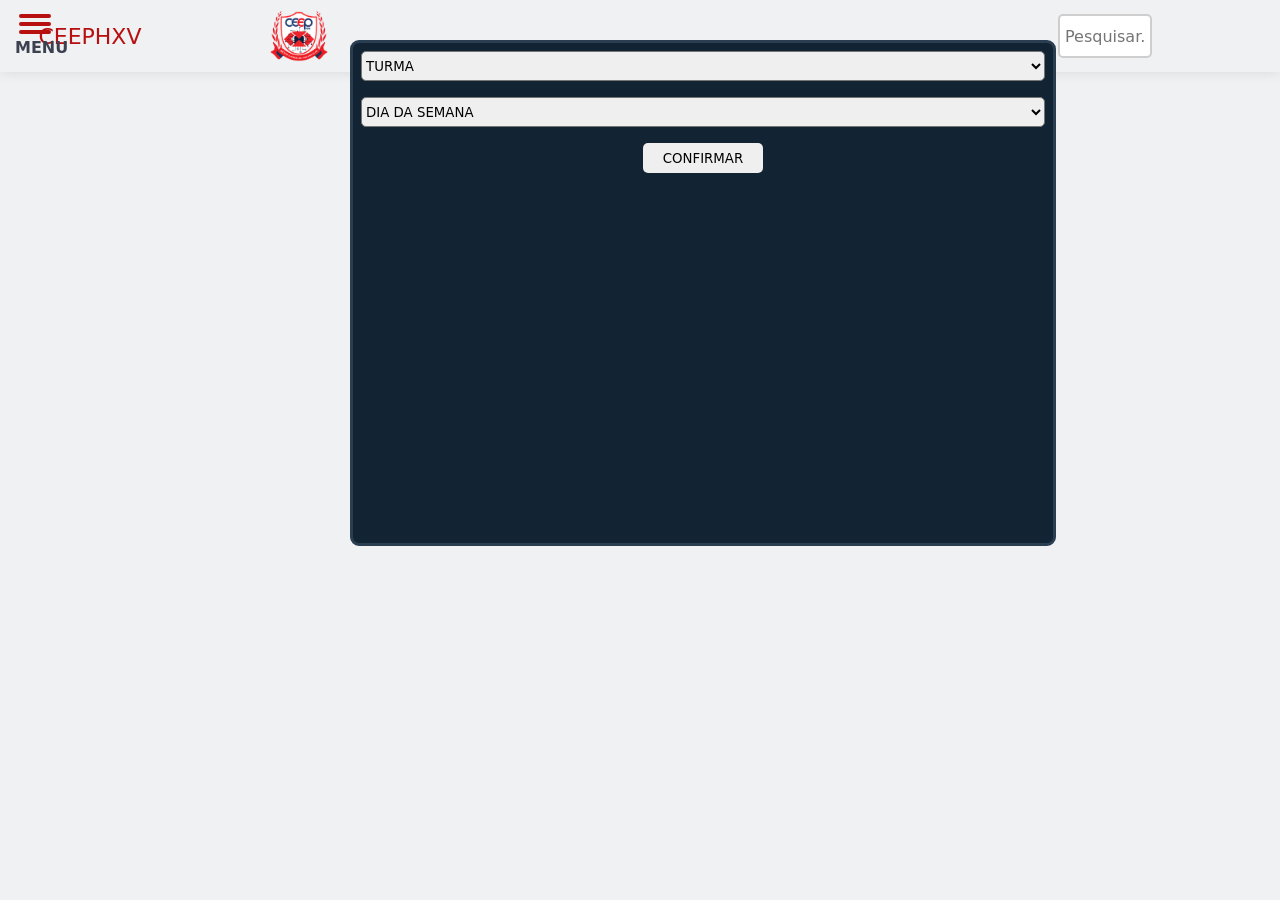
<file: horarios.html>
<!DOCTYPE html>
<html lang="pt-br">

<head>
  <meta charset="UTF-8">
  <meta name="viewport" content="width=device-width, initial-scale=1.0">
  <title>Horários CeepHXV</title>
  <link rel="stylesheet" href="style.css">
  <link rel="stylesheet" href="RESPONSIVIDADE.css">
  <script src="JS.js"></script>
</head>

<body>
    <header>
      <nav id="nav" alt="Menu de navegação">
        <div class="burguer" onclick="menu()">
          <div></div>
          <div></div>
          <div></div>
          <span class="menutext">MENU</span>
        </div>
        <span class="logotext">ceephxv</span>
        <img src="imagens/logo.png" class="logo">
        <input type="text" class="pesquisa" placeholder="Pesquisar...">
        <div id="sugestaoContainer"></div>

      </nav>

    </header>

    <div class="flexconteiner">
      <div class="selectors-conteiner" id="select-cont">
        <select name="Turma" id="Turma" class="seletor">
          <option value="" disabled selected>TURMA</option>
          <option value="1AI">1º A INFORMÁTICA</option>
          <option value="1BI">1º B INFORMÁTICA</option>
          <option value="1CI">1º C INFORMÁTICA</option>
          <option value="1AA">1º A ADMINISTRAÇÃO</option>
          <option value="1BA">1º B ADMINISTRAÇÃO</option>
          <option value="2AI">2º A INFORMÁTICA</option>
          <option value="2AA">2º A ADMINISTRAÇÃO</option>
          <option value="2BA">2º B ADMINISTRAÇÃO</option>
          <option value="3AI">3º A INFORMÁTICA</option>
          <option value="3BI">3º B INFORMÁTICA</option>
          <option value="3AA">3º A ADMINISTRAÇÃO</option>
          <option value="3BA">3º B ADMINISTRAÇÃO</option>
        </select>

        <select name="DIA DA SEMANA" id="dia" class="seletor">
          <option value="" disabled selected> DIA DA SEMANA</option>
          <option value="SEG"> SEGUNDA-FEIRA</option>
          <option value="TER"> TERÇA-FEIRA</option>
          <option value="QUA"> QUARTA-FEIRA</option>
          <option value="QUI"> QUINTA-FEIRA</option>
          <option value="SEX"> SEXTA-FEIRA</option>
        </select>
        <button onclick="tabHorario()" class="botao-confirm">CONFIRMAR</button>
      </div>


    <div id="table-conteiner"></div>
    </div>
</body>

</html>
</file>
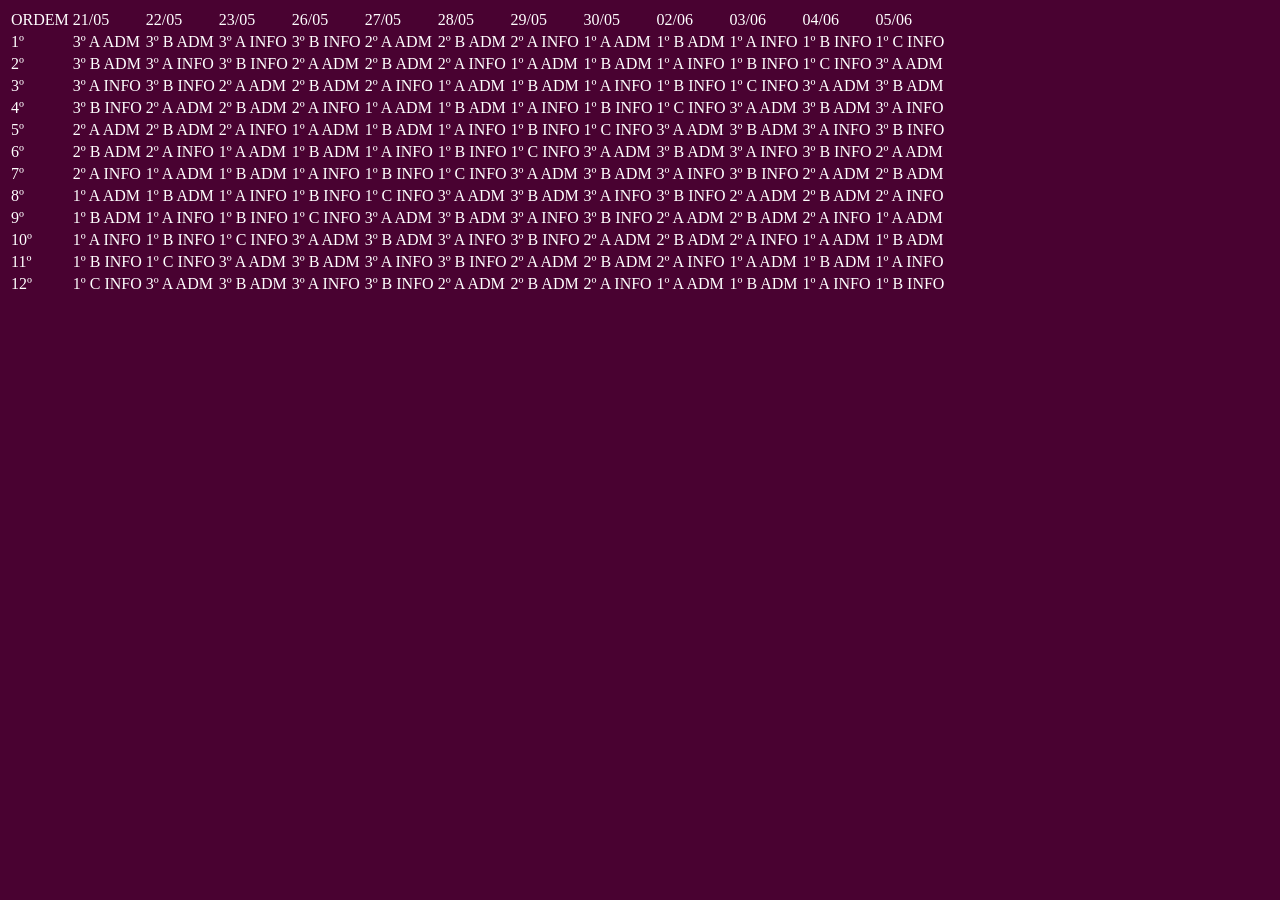
<file: lista da fila.html>
<!DOCTYPE html>
<html lang="pt-br">

<head>
    <meta charset="UTF-8">
    <meta name="viewport" content="width=, initial-scale=1.0">
    <title>Document</title>

    <style>
        body {
            background-color: rgb(73, 2, 49);

        }

        td {
            color: #ffffff;
        }
    </style>
</head>

<body>
    <table>
        <tr>
            <td>ORDEM</td>
            <td>21/05</td>
            <td>22/05</td>
            <td>23/05</td>
            <td>26/05</td>
            <td>27/05</td>
            <td>28/05</td>
            <td>29/05</td>
            <td>30/05</td>
            <td>02/06</td>
            <td>03/06</td>
            <td>04/06</td>
            <td>05/06</td>
        </tr>
        <tr>
            <td>1º </td>
            <td>3º A ADM</td>
            <td>3º B ADM</td>
            <td>3º A INFO</td>
            <td>3º B INFO</td>
            <td>2º A ADM</td>
            <td>2º B ADM</td>
            <td>2º A INFO</td>
            <td>1º A ADM</td>
            <td>1º B ADM</td>
            <td>1º A INFO</td>
            <td>1º B INFO</td>
            <td>1º C INFO</td>

        </tr>
        <tr>
            <td>2º</td>
            <td>3º B ADM</td>
            <td>3º A INFO</td>
            <td>3º B INFO</td>
            <td>2º A ADM</td>
            <td>2º B ADM</td>
            <td>2º A INFO</td>
            <td>1º A ADM</td>
            <td>1º B ADM</td>
            <td>1º A INFO</td>
            <td>1º B INFO</td>
            <td>1º C INFO</td>
            <td>3º A ADM</td>
        </tr>
        <tr>
            <td>3º</td>
            <td>3º A INFO</td>
            <td>3º B INFO</td>
            <td>2º A ADM</td>
            <td>2º B ADM</td>
            <td>2º A INFO</td>
            <td>1º A ADM</td>
            <td>1º B ADM</td>
            <td>1º A INFO</td>
            <td>1º B INFO</td>
            <td>1º C INFO</td>
            <td>3º A ADM</td>
            <td>3º B ADM</td>
        </tr>
        <tr>
            <td>4º</td>
            <td>3º B INFO</td>
            <td>2º A ADM</td>
            <td>2º B ADM</td>
            <td>2º A INFO</td>
            <td>1º A ADM </td>
            <td>1º B ADM</td>
            <td>1º A INFO</td>
            <td>1º B INFO</td>
            <td>1º C INFO</td>
            <td>3º A ADM</td>
            <td>3º B ADM</td>
            <td>3º A INFO</td>
        </tr>
        <tr>
            <td>5º</td>
            <td>2º A ADM</td>
            <td>2º B ADM</td>
            <td>2º A INFO</td>
            <td>1º A ADM</td>
            <td>1º B ADM</td>
            <td>1º A INFO</td>
            <td>1º B INFO</td>
            <td>1º C INFO</td>
            <td>3º A ADM</td>
            <td>3º B ADM</td>
            <td>3º A INFO</td>
            <td>3º B INFO</td>
        </tr>
        <tr>
            <td>6º</td>
            <td>2º B ADM</td>
            <td>2º A INFO</td>
            <td>1º A ADM</td>
            <td>1º B ADM</td>
            <td>1º A INFO</td>
            <td>1º B INFO</td>
            <td>1º C INFO</td>
            <td>3º A ADM</td>
            <td>3º B ADM</td>
            <td>3º A INFO</td>
            <td>3º B INFO</td>
            <td>2º A ADM</td>
        </tr>
        <tr>
            <td>7º</td>
            <td>2º A INFO</td>
            <td>1º A ADM</td>
            <td>1º B ADM</td>
            <td>1º A INFO</td>
            <td>1º B INFO</td>
            <td>1º C INFO</td>
            <td>3º A ADM</td>
            <td>3º B ADM</td>
            <td>3º A INFO</td>
            <td>3º B INFO</td>
            <td>2º A ADM</td>
            <td>2º B ADM</td>
        </tr>
        <tr>
            <td>8º</td>
            <td>1º A ADM</td>
            <td>1º B ADM</td>
            <td>1º A INFO</td>
            <td>1º B INFO</td>
            <td>1º C INFO</td>
            <td>3º A ADM</td>
            <td>3º B ADM</td>
            <td>3º A INFO</td>
            <td>3º B INFO</td>
            <td>2º A ADM</td>
            <td>2º B ADM</td>
            <td>2º A INFO</td>
        </tr>
        <tr>
            <td>9º</td>
            <td>1º B ADM</td>
            <td>1º A INFO</td>
            <td>1º B INFO</td>
            <td>1º C INFO</td>
            <td>3º A ADM</td>
            <td>3º B ADM</td>
            <td>3º A INFO</td>
            <td>3º B INFO</td>
            <td>2º A ADM</td>
            <td>2º B ADM</td>
            <td>2º A INFO</td>
            <td>1º A ADM </td>
        </tr>
        <tr>
            <td>10º</td>
            <td>1º A INFO</td>
            <td>1º B INFO</td>
            <td>1º C INFO</td>
            <td>3º A ADM</td>
            <td>3º B ADM</td>
            <td>3º A INFO</td>
            <td>3º B INFO</td>
            <td>2º A ADM</td>
            <td>2º B ADM</td>
            <td>2º A INFO</td>
            <td>1º A ADM</td>
            <td>1º B ADM</td>
        </tr>
        <tr>
            <td>11º</td>
            <td>1º B INFO</td>
            <td>1º C INFO</td>
            <td>3º A ADM</td>
            <td>3º B ADM</td>
            <td>3º A INFO</td>
            <td>3º B INFO</td>
            <td>2º A ADM</td>
            <td>2º B ADM</td>
            <td>2º A INFO</td>
            <td>1º A ADM</td>
            <td>1º B ADM</td>
            <td>1º A INFO</td>
        </tr>
        <tr>
            <td>12º</td>
            <td>1º C INFO</td>
            <td>3º A ADM</td>
            <td>3º B ADM</td>
            <td>3º A INFO</td>
            <td>3º B INFO</td>
            <td>2º A ADM</td>
            <td>2º B ADM</td>
            <td>2º A INFO</td>
            <td>1º A ADM</td>
            <td>1º B ADM</td>
            <td>1º A INFO</td>
            <td>1º B INFO</td>
        </tr>
    </table>
</body>

</html>
</file>
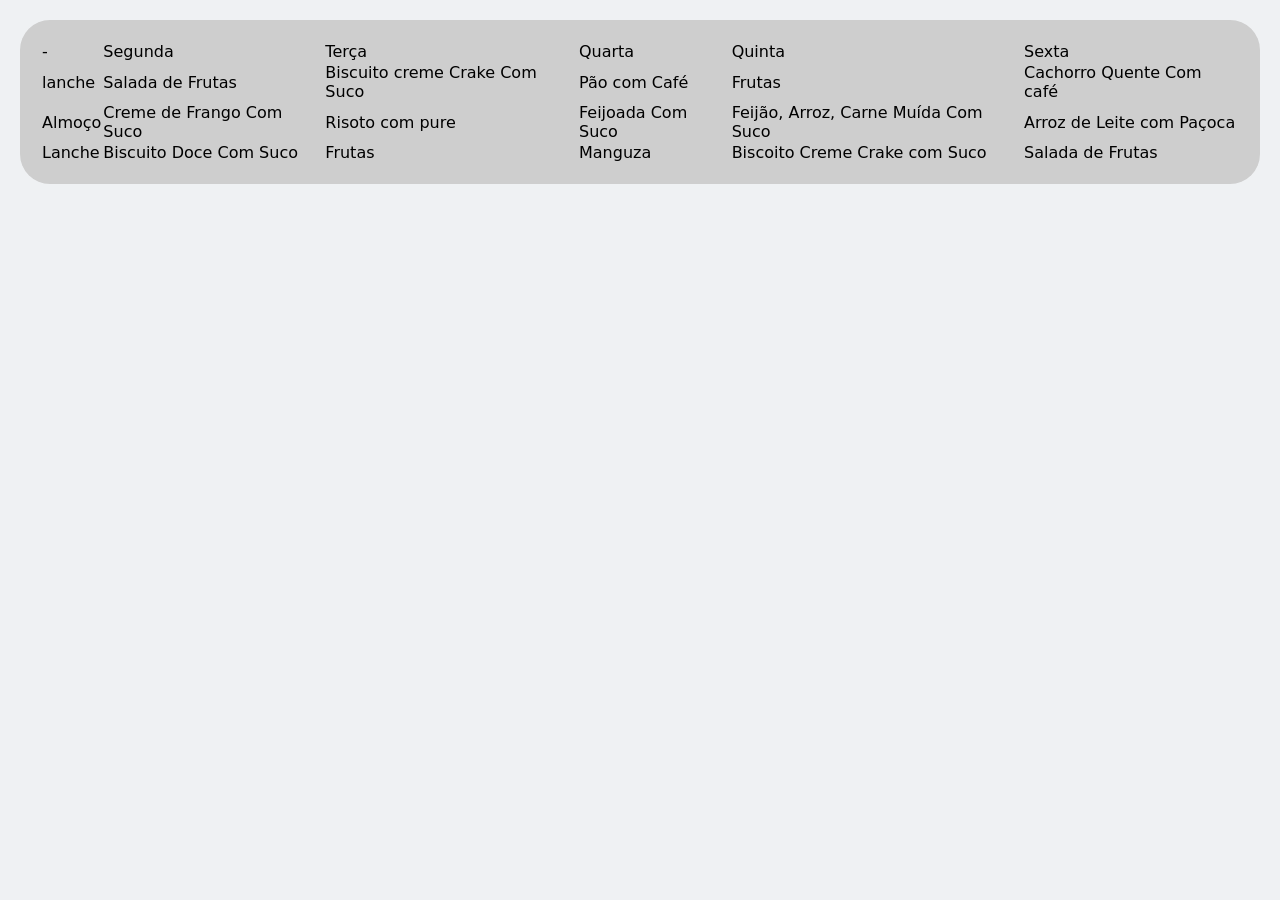
<file: lista.html>
<!DOCTYPE html>
<html lang="pt-br">
<head>
    <meta charset="UTF-8">
    <meta name="viewport" content="width=device-width, initial-scale=1.0">
    <title>Document</title>
    <link rel="stylesheet" href="style.css">
</head>

<body>
    <table class="table-cardapio">
        <tr>
            <td>-</td>
            <td>Segunda</td>
            <td>Terça</td>
            <td>Quarta</td>
            <td>Quinta</td>
            <td>Sexta</td>
        </tr>
        <tr>
            <td>lanche</td>
            <td>Salada de Frutas</td>
            <td>Biscuito creme Crake Com Suco</td>
            <td>Pão com Café</td>
            <td>Frutas</td>
            <td>Cachorro Quente Com café</td>
        </tr>
        <tr>
            <td>Almoço</td>
            <td>Creme de Frango Com Suco</td>
          <td>Risoto com pure</td>
          <td>Feijoada Com Suco</td>
          <td>Feijão, Arroz, Carne Muída Com Suco</td>
          <td>Arroz de Leite com Paçoca</td>
        </tr>
        <tr>
            <td>Lanche</td>
            <td>Biscuito Doce Com Suco</td>
            <td>Frutas</td>
            <td>Manguza</td>
            <td>Biscoito Creme Crake com Suco</td>
<td>Salada de Frutas</td>
        </tr>
    </table>



</body>

</html>
</file>
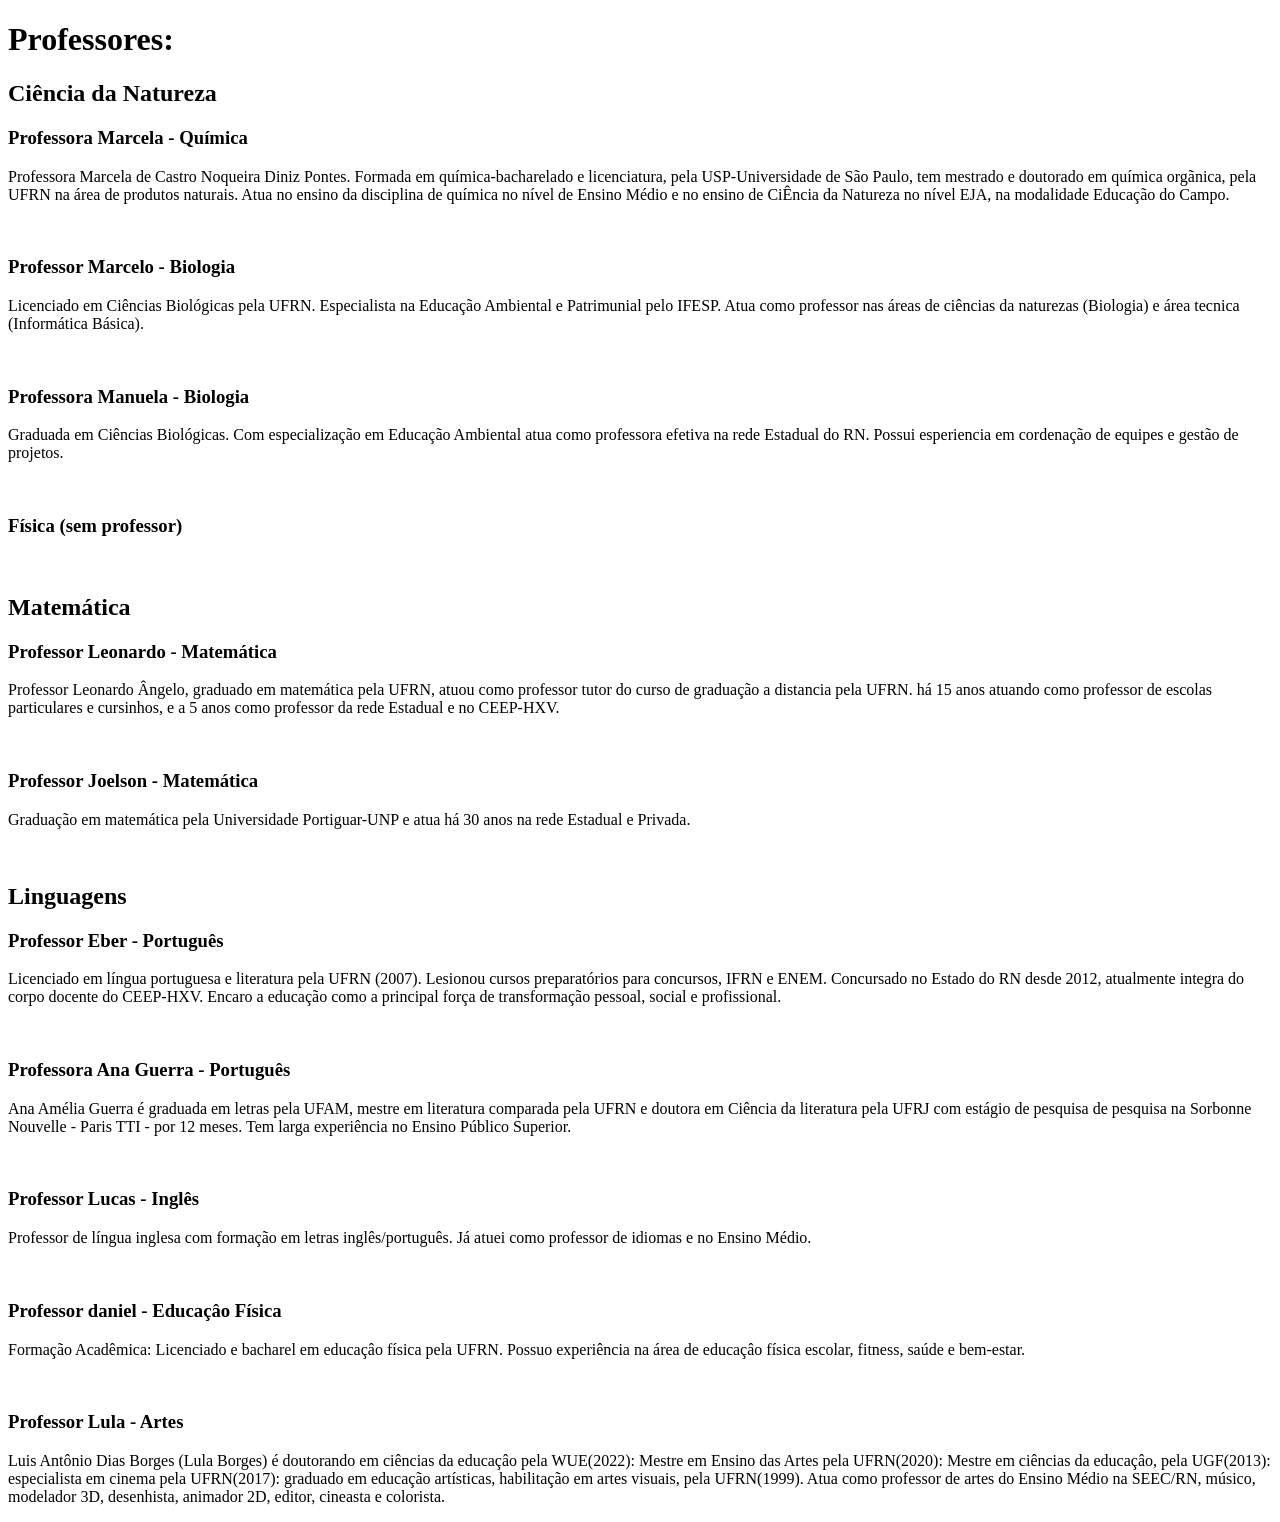
<file: professores.html>
<!DOCTYPE html>
<html lang="en">
<head>
    <meta charset="UTF-8">
    <meta name="viewport" content="width=device-width, initial-scale=1.0">
    <title>Document</title>
</head>
<body>
    <h1>Professores:</h1>
    <h2>Ciência da Natureza</h2>
    <h3>Professora Marcela - Química</h3>
    <p>Professora Marcela de Castro Noqueira Diniz Pontes. Formada em química-bacharelado e licenciatura, pela USP-Universidade de São Paulo, tem mestrado e doutorado em química orgãnica, pela UFRN na área de produtos naturais. Atua no ensino da disciplina de química no nível de Ensino Médio e no ensino de CiÊncia da Natureza no nível EJA, na modalidade Educação do Campo.   </p>
<br>
<h3>Professor Marcelo - Biologia</h3>
<p>Licenciado em Ciências Biológicas pela UFRN. Especialista na Educação Ambiental e Patrimunial pelo IFESP. Atua como professor nas áreas de ciências da naturezas (Biologia) e área tecnica (Informática Básica).</p>
<br>
<h3>Professora Manuela - Biologia</h3>
<p>Graduada em Ciências Biológicas. Com especialização em Educação Ambiental atua como professora efetiva na rede Estadual do RN. Possui esperiencia em cordenação de equipes e gestão de projetos.</p>
<br>
<h3>Física (sem professor)</h3>
<br>
<h2>Matemática</h2>
<h3>Professor Leonardo - Matemática</h3>
<p>Professor Leonardo Ângelo, graduado em matemática pela UFRN, atuou como professor tutor do curso de graduação a distancia pela UFRN. há 15 anos atuando como professor de escolas particulares e cursinhos, e a 5 anos como professor da rede Estadual e no CEEP-HXV.</p>
<br>
<h3>Professor Joelson - Matemática</h3>
<p>Graduação em matemática pela Universidade Portiguar-UNP e atua há 30 anos na rede Estadual e Privada. </p>
<br>
<h2>Linguagens</h2>
<h3>Professor Eber - Português</h3>
<p>Licenciado em língua portuguesa e literatura pela UFRN (2007). Lesionou cursos preparatórios para concursos, IFRN e ENEM. Concursado no Estado do RN desde 2012, atualmente integra do corpo docente do CEEP-HXV. Encaro a educação como a principal força de transformação pessoal, social e profissional.</p>
<br>
<h3>Professora Ana Guerra - Português</h3>
<p>Ana Amélia Guerra é graduada em letras pela UFAM, mestre em literatura comparada pela UFRN e doutora em Ciência da literatura pela UFRJ com estágio de pesquisa de pesquisa na Sorbonne Nouvelle - Paris TTI - por 12 meses. Tem larga experiência no Ensino Público Superior.</p>
<br>
<h3>Professor Lucas - Inglês</h3>
<p>Professor de língua inglesa com formação em letras inglês/português. Já atuei como professor de idiomas e no Ensino Médio.</p>
<br>
<h3>Professor daniel - Educaçâo Física </h3>
<p>Formação Acadêmica: Licenciado e bacharel em educaçâo física pela UFRN. Possuo experiência na área de educaçâo física escolar, fitness, saúde e bem-estar.</p>
<br>
<h3>Professor Lula - Artes</h3>
<p>Luis Antônio Dias Borges (Lula Borges) é doutorando em ciências da educaçâo pela WUE(2022): Mestre em Ensino das Artes pela UFRN(2020): Mestre em ciências da educaçâo, pela UGF(2013): especialista em cinema pela UFRN(2017): graduado em educação artísticas, habilitação em artes visuais, pela UFRN(1999). Atua como professor de artes do Ensino Médio na SEEC/RN, músico, modelador 3D, desenhista, animador 2D, editor, cineasta e colorista.</p>     
</body>
</html>
</file>
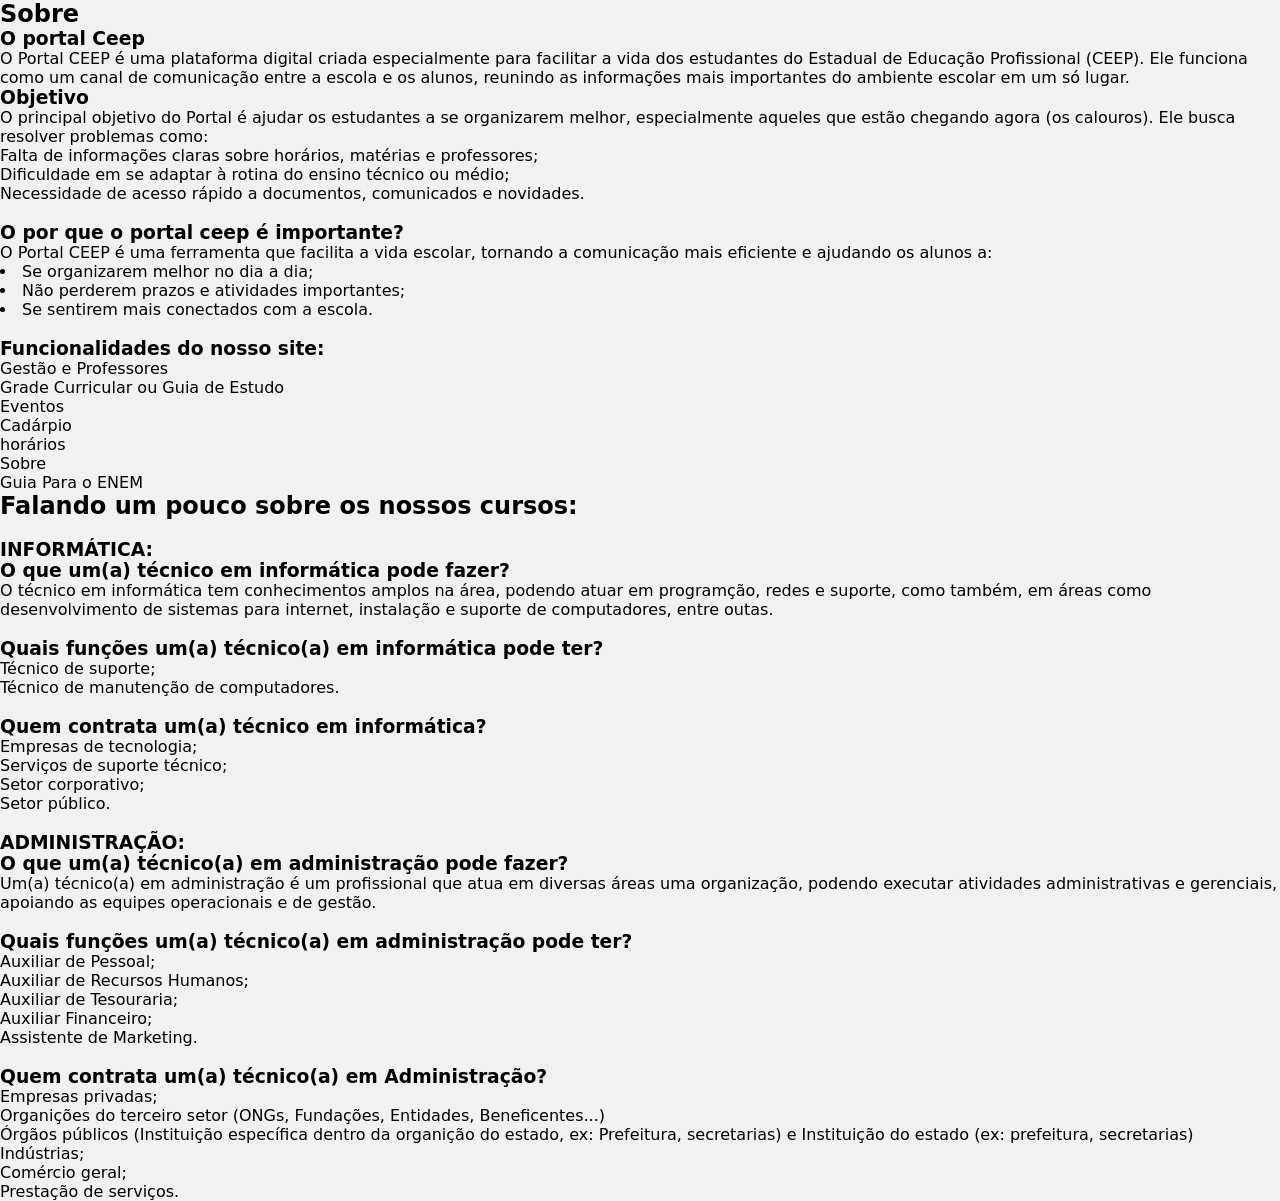
<file: sobre o potal ceep.html>
<!DOCTYPE html>
<html lang="en">
<head>
    <meta charset="UTF-8">
    <meta name="viewport" content="width=device-width, initial-scale=1.0">
    <link rel="stylesheet" href="style.css">
    <title>Document</title>
</head>
<body>
        <h2>Sobre</h2>
<h3>O portal Ceep</h3>
        <p>O Portal CEEP é uma plataforma digital criada especialmente para facilitar a vida dos estudantes do Estadual de Educação Profissional (CEEP). Ele funciona como um canal de comunicação entre a escola e os alunos, reunindo as informações mais importantes do ambiente escolar em um só lugar.
<br>
<h3>Objetivo</h3>
<ul>O principal objetivo do Portal é ajudar os estudantes a se organizarem melhor, especialmente aqueles que estão chegando agora (os calouros). Ele busca resolver problemas como:
<li>Falta de informações claras sobre horários, matérias e professores;</li>
<li>Dificuldade em se adaptar à rotina do ensino técnico ou médio;</li>
<li>Necessidade de acesso rápido a documentos, comunicados e novidades.</li>
    </ul>
    <br>

<h3>O por que o portal ceep é importante?</h3>
<ul>O Portal CEEP é uma ferramenta que facilita a vida escolar, tornando a comunicação mais eficiente e ajudando os alunos a:</ul>
<li>Se organizarem melhor no dia a dia;</li>
<li>Não perderem prazos e atividades importantes;</li>
<li>Se sentirem mais conectados com a escola.</li>
<br>

<h3>Funcionalidades do nosso site:</h3>
<ul>
<li>Gestão e Professores</li>
<li>Grade Curricular ou Guia de Estudo </li>
<li>Eventos</li>
<li>Cadárpio</li>
<li>horários</li>
<li>Sobre</li>
<li>Guia Para o ENEM</li>
</ul>

<h2>Falando um pouco sobre os nossos cursos:</h2>
<br>

<h3>INFORMÁTICA:</h3> 
<h3>O que um(a) técnico em informática pode fazer?</h3>
<p>O técnico em informática tem conhecimentos amplos na área, podendo atuar em programção, redes e suporte, 
    como também, em áreas como desenvolvimento de sistemas para internet, instalação e suporte de computadores, entre outas.</p>

<br>
<h3>Quais funções um(a) técnico(a) em informática pode ter?</h3>
<p>Técnico de suporte;</p>
<p>Técnico de manutenção de computadores.</p>
<br>

<h3>Quem contrata um(a) técnico em informática?</h3>
<p>Empresas de tecnologia;</p>
<p>Serviços de suporte técnico;</p>
<p>Setor corporativo;</p>
<p>Setor público.</p>
<br>

<h3>ADMINISTRAÇÃO:</h3>
<h3>O que um(a) técnico(a) em administração pode fazer?</h3>
<p>Um(a) técnico(a) em administração é um profissional que atua em diversas áreas uma organização, 
podendo executar atividades administrativas e gerenciais, apoiando as equipes operacionais e de gestão.</p>
<br>

<h3>Quais funções um(a) técnico(a) em administração pode ter?</h3>
<p>Auxiliar de Pessoal;</p>
<p>Auxiliar de Recursos Humanos;</p>
<p>Auxiliar de Tesouraria;</p>
<p>Auxiliar Financeiro;</p>
<p>Assistente de Marketing.</p>
<br>

<h3>Quem contrata um(a) técnico(a) em Administração?</h3>
<p>Empresas privadas;</p>
<p>Organições do terceiro setor (ONGs, Fundações, Entidades, Beneficentes...)</p>
<p>Órgãos públicos (Instituição específica dentro da organição do estado, ex: Prefeitura, secretarias) e Instituição do estado (ex: prefeitura, secretarias)</p>
<p>Indústrias;</p>
<p>Comércio geral;</p>
<p>Prestação de serviços.</p>

</body>
</html>
</file>
<file: style.css>
/* Torna todas as barras de rolagem invisíveis, mas funcionais (sem webkit) */
* {
    scrollbar-width: none;
    /* Firefox */
    -ms-overflow-style: none;
    /* IE e Edge antigo */
}

:root {
    /* cores principais */
    /* branco */
    --cor-bran1: #FFFFFF;
    --cor-bran2: #EFF1F3;
    --cor-bran3: #E0E3E5;
    /* vermelho */
    --cor-verm1:#FFB3AC;
    --cor-verm2:#FF544E;
    --cor-verm3:#DD3735;
    --cor-verm4:#930010;
    /* azul */
}

html {
    overflow-y: scroll;
}

body {
    overflow-y: scroll;
}

* {
    transition: 0.7s;
    padding: 0;
    margin: 0;
    font-family: system-ui, -apple-system, sans-serif;

}

a {
    color: #fcf7f7;
    text-transform: uppercase;
    font-family: system-ui, -apple-system, sans-serif;
    letter-spacing: 4px;
    text-decoration: none;
}

.overlay {
    position: fixed;
    top: 0;
    left: 0;
    width: 100%;
    height: 100%;
    background-color: rgba(0, 0, 0, 0.5);
    /* Escurece com transparência */
    z-index: 9;
    /* Deve estar abaixo do menu */
    display: none;
    /* Inicialmente escondido */
}

@keyframes fadein {
    from {
        opacity: 0;

    }

    to {
        opacity: 1;

    }

}

@keyframes fadeOut {
    from {
        opacity: 1;

    }

    to {
        opacity: 0;

    }

}

.flexbrasao {
    margin: 8dvh 0 0 0;
    height: 50vh;
    display: flex;
    align-items: center; /* Alinha verticalmente os itens */
    justify-content: space-between;
    gap: 20px; /* Espaço entre o slogan e o brasão */
    padding: 0 20px; /* Adiciona espaçamento lateral */
}

.slogan {
    float: left;
    text-align: left; /* Garante que o texto do slogan fique alinhado à esquerda */
    margin-left: 100px;
}

.slogan h1 {
    font-size: 50px;
    color: var(--cor-verm3);
    margin: 80px 30px 0px 30px;
    font-weight: bold;
    text-transform: uppercase;
}

.slogan h2 {
    font-size: 20px;
    color: #11283d;
    text-align: center;
    margin-left: 40px;
}

.brasao {
    width: 350px;
    margin: 50px 250px 50px 50px;
    max-width: 490px;
    height: auto;
}

.logotext {
    margin: 0 3vw;
    font-weight: 500;
    font-size: 22px;
    color: #B80f10;
    align-self: center;
    text-transform: uppercase;
}

.index-body {
    display: flex;
    flex-direction: column;
    justify-content: space-evenly;
    overflow-y: scroll;
    background-color: var(--cor-bran3);
}

.shortcut-container {
    align-items: center;
    background-color: var(--cor-bran2);
    justify-content: space-around;
    width: 100vw;
    height: 35vh;
    display: flex;
}

/* shortcuts - backgrounds separados */
.shortcut-cardapio {
    
}
.shortcut-container > a {
    margin: 5px;
    background-color: var(--cor-verm3);
    display: flex;
    flex-direction: column;
    border-radius: 15px;
    padding: 20px;
    width: 23vw;
    height: 18vh;
}

.shortcut-container > a > span {
    margin: 5px;
    font-size: 20px;
    font-weight: 700;
    color: var(--cor-bran1)
}

.shortcut-container > a > label {
    margin: 5px;
    max-width: 50%;
    background-color: var(--cor-verm4);
    color: var();
    border-radius: 50px;
    font-size: 18px;
    font-weight: 750;
    text-align: center;
    padding: 7px;
}
.shortcut-container > a > p {
    font-size: 13px;
    font-weight: 400;
    margin: 5px;
}
#nav {
    top: 0;
    display: flex;
    justify-content: space-between;
    flex-wrap: nowrap;
    flex-direction: row;
    background-color: var(--cor-bran2);
    height: 8dvh;
    border-bottom-color: #B80f10;
    box-shadow: 0 0 12px 0 rgba(0, 20, 0, 0.10);
    position: fixed;
    width: 100%;

}


.nav-list {
    gap: 5px;
    align-items: baseline;
    list-style: none;
    flex-direction: column;
    display: flex;
    padding: 10px;
    padding-left: 0;
    justify-content: space-around;
    text-transform: uppercase;
    width: 300px;
    overflow: hidden;
    position: sticky
    ;
}

.nav-list li {
    width: 100%;
    transition: 0.7s;
    letter-spacing: 4px;
    font-family: system-ui, -apple-system, sans-serif;
    border-radius: 10px;
}

.nav-list li>a {
    border-radius: 10px;
    font-size: 20px;
    color: #122333;

    padding: 20px 4%;
    display: flex;
    line-height: 40px;
    transition: 1s;
}

.menu-list li>a:hover {
    transition: 0.5s;
    background-color: #3c5b79;
    font-size: 22px;
}

.nav-list li:hover a {
    font-size: 22px;
    border-radius: 10px;
    color: #fCf7f7;
    text-decoration: none;
    background-color: #122333;
    transition: 0.5s ease;
}


.burguer {

    cursor: pointer;
    position: absolute;
    top: 10px;
    left: 15px;

}

.burguer div {
    width: 32px;
    height: 4px;
    margin: 4px;
    transition: 0.7s;
    border-radius: 5px;
}

.burguer div:nth-child(1) {
    background: #B80f10;
    /* Cor 1 baseada na logo */
}

.burguer div:nth-child(2) {
    background: #B80f10;
    /* Cor 2 baseada na logo */
}

.burguer div:nth-child(3) {
    background: #B80f10;
    /* Cor 3 baseada na logo */
}

.menu {
    background-color: #fCf7f7;
    width: 300px;
    height: 100%;
    position: fixed;
    top: 0;
    left: 0;
    z-index: 10;
    animation: slide-in 0.5s ease forwards;
}



.menu li:hover {
    color: #fCf7f7;
    background-color: #122333;
}

body {
    background-color: #EFF1F3
}

.menu-close {
    position: absolute;
    top: 10px;
    left: 15px;
    font-size: 24px;
    color: #fcf7f7;
    cursor: pointer;
    background-color: #490b2d;
    width: 36px;
    height: 36px;
    display: flex;
    align-items: center;
    justify-content: center;
    border-radius: 5px;
    font-weight: bold;


}


.menutext {

    font-weight: bold;
    color: #3b414f;
    font-family: system-ui, -apple-system, sans-serif;
}

.close-conteiner {
    width: 300px;
    height: 8dvh;

}

.pesquisa {
    align-self: center;
    border-radius: 5px;
    border: 2px solid #cecece;
    font-size: 16px;
    flex-shrink: 0;
    width: 80px;
    height: 30px;
    padding: 5px;
    margin: 0 10vw;
    font-size: 16px;
    outline: none;
    transition: all 0.3s ease;
}

.pesquisa:focus {
    width: 300px;
    /* Largura ao ganhar foco */
    border-color: #5272b6;
    /* Cor da borda ao ganhar foco */
    box-shadow: 0 0 10px rgba(82, 114, 182, 0.5);
    /* Sombra ao redor */
    background-color: #fcf7f7;
    /* Cor de fundo ao ganhar foco */
}

.blacktheme-label {
    width: 100px;
    height: 30px;
    position: relative;
    display: block;
    background: #cecece;
    border-radius: 200px;



}



.logo {
    margin-right: 40vw;
    max-width: 80px;
    max-height: 80px;
}


@keyframes slide-in {

    from {
        transform: translateX(-100%);
        opacity: 0;
    }

    to {
        transform: translateX(0);
        opacity: 1;
    }

}

@keyframes slide-out {

    0% {
        transform: translateX(0);
        opacity: 1;
    }

    100% {
        transform: translateX(-20%);
        opacity: 0;
    }

}

@keyframes deladin {

    from {

        transform: translateX(0);
    }

    to {
        transform: translateX(-50%);

    }

}



.seletor {

    margin: 8px;
    height: 30px;
    border-radius: 5px;


}

.botao-confirm {
    width: 120px;
    align-self: center;
    margin: 8px;
    height: 30px;
    border-radius: 5px;
    border-color: transparent;
}

.tabela-horario {
    display: flex;
    flex-direction: column;
    margin: 0px 0px 0px 0px !important;
    background-color: #122333;
    border: solid #2a3e52;
    border-radius: 9px;
    align-items: center;
}

.tabela-horario td {
    text-align: center;
    height: 100px;
    width: 150px;
    max-width: 150px;
    background-color: #fcf7f7;
    border: solid 1px #2a3e52;
    font-weight: bold;
    word-wrap: break-word;
}

.flexconteiner {
    display: flex;
    gap: 0px;
    height: 93dvh;
    flex-direction: row;
    align-items: flex-start;
    transition: 0.7s;
    text-transform: uppercase;

}


.table-conteiner {
    width: 400px;
    margin-top: 40px;
    background-color: #122333;
    border: solid #2a3e52;
    border-radius: 9px;
    float: right;
    margin-right: 250px;
}


.selectors-conteiner {
    display: flex;
    flex-direction: column;
    align-self: center;
    width: 700px;
    height: 500px;
    background-color: #122333;
    margin-right: 0;
    margin-left: 350px;
    margin-top: 40px;
    border: solid #2a3e52;
    border-radius: 9px;
    align-self: flex-start;
    z-index: 1;

}


/*CORES DOS PROFESSORES NA TABELA DE HORARIO*/
.Lucas {
    background-color: #cccab4 !important;
}

.Mariana {
    background-color: #ae91cf !important;
}

.Manuela {
    background-color: #7bbd86 !important;
}

.Leonardo {
    background-color: #913737 !important;
}

.Daniel {
    background-color: #001ea3 !important;
    color: #fff !important;
}

.Marcela {
    background-color: #dd3bdd !important;
}

.Iara {
    background-color: #89699b !important;
}

.Allan {
    background-color: #bd9a00 !important;
}

.Francisco {
    background-color: #929292 !important;
}

.Gaspar {
    background-color: #6aa3da !important;
}

.Paulo {
    background-color: #ac6203 !important;
}

.Ranaildo {
    background-color: #5900be !important;
}

.Marcelo {
    background-color: #d4d1a4 !important;
}

.Eber {
    background-color: #d9ff00 !important;
}

.Rute {
    background-color: #7a4949 !important;
}

.Rosa {
    background-color: #af0000 !important;
}

.Joelson {
    background-color: #496885 !important;
}

.Lula {
    background-color: #048004 !important;
}

.AnaG {
    background-color: #eee1c5 !important;
}

.Lindemberg {
    background-color: #3c5b79 !important;
    color: #ffffff !important;
    font-weight: bold;
}

.Eletrilhas {
    background-color: #cc7400 !important;
}

.Práticas {
    background-color: #c5e4e0 !important;
}

.Nancy {
    background-color: #00EEEE !important;
}

.Ricardo {

    background-color: #2ad100 !important;
}

.Ruziane {

    background-color: #4d0039 !important;
    color: #ffffff;
}

.PROJETO-INTEGRADOR {
    background-color: #f17c7c !important;
}

/*---------------- CARDAPIO --------------------*/

.cardapio-main {
    display: flex;
    flex-direction: column;
    align-items: center;
    padding: 20px;
    margin: 100px;
}

.cardapio-container {
    background-color: #fcf7f7;
    border: solid #2a3e52;
    border-radius: 9px;
    align-items: center;
    justify-content: center;
    width: 100%;
    margin: 20px;
}

.table-cardapio {
    justify-self: center;
    padding: 20px;
    margin: 20px;
    background: #cecece;
    border-radius: 30px;
}

.cardapio-container td {
    text-align: center;
    height: 70px;
    width: 120px;
    border-radius: 30px;
    border: solid 1px #2a3e52;
    font-weight: bold;
    padding: 10px;
    border: none;
}

.lanche {
    background: #fcf7f7;
}

.almoco {
    background: #fcf7f7;
}

.diasSemana-cardapio {
    color: #fcf7f7;
    background: linear-gradient(to right, rgb(13, 12, 31), rgb(58, 58, 95));
}

.lanche-title {
    color: #fcf7f7;
    background: linear-gradient(to right, rgb(13, 12, 31), rgb(58, 58, 95));
    height: 20px;
    width: 120px;
}

.almoco-title {
    color: #fcf7f7;
    background: linear-gradient(to right, rgb(13, 12, 31), rgb(58, 58, 95));
}

.titulo-cardapio {
    color: #122333;
    font-weight: 700;
    font-size: 30px;
    justify-self: center;
}

/*FILA DO LANCHE/*/
.titulo-fila {
    color: #122333;
    font-weight: 700;
    font-size: 30px;
}
.fila-container {
    overflow: hidden;
    display: flex;
    flex-direction: column;
    background-color: #fcf7f7;
    border: solid #2a3e52;
    border-radius: 9px;
    align-items: center;
    justify-self: center;
    width: 100%;
}

.fila-tabela {
    font-size: 15px;
    padding: 10px;
    margin: 20px;
    height: 440px;
    width: 80%;
    max-width: 1100px;
    border-spacing: 5px;
    border-radius: 30px;
}

.fila-tabela th {
    background: linear-gradient(to right, rgb(13, 12, 31), rgb(58, 58, 95));
    width: 35px;
    height: 35px;
    border: solid 1px #2a3e52;
    padding: 5px;
    border-radius: 20px;
    color: #fcf7f7;
}

.fila-tabela td {
    text-align: center;
    width: 35px;
    height: 35px;
    border: solid 1px #2a3e52;
    text-size-adjust: 30px;
    table-layout: fixed;
    border-radius: 20px;
    border: solid 1px #2a3e52;
    font-weight: bold;
    padding: 10px;
}

/* TEMA ESCURO*/

.theme-toggle-container {
    position: absolute;
    bottom: 20px;
    left: 20px;
    display: flex;
    align-items: center;
    gap: 10px;
}

.theme-toggle {
    width: 20px;
    height: 20px;
    cursor: pointer;
}

.theme-toggle-container label {
    font-size: 14px;
    color: #122333;
    cursor: pointer;
}

/* Tema escuro */
body.dark-theme {
    background: linear-gradient(to right, #0f0f0f, #333);
    background-size: 200% 100%;
    animation: theme-transition 0.5s ease forwards;
    transition: background-color 0.3s ease, color 0.3s ease;
}

/* Tema escuro para nav */
nav.dark-theme {
    background-color: #0f0f0f;
    /* Cor escura */
    border-bottom: groove #333;
    /* Borda escura */
}

nav.dark-theme .logotext {

    color: #fcf7f7 !important;

}

/* Tema escuro para o menu */
.menu.dark-theme {
    background-color: #0f0f0f;
    /* Cor escura */
    color: #fcf7f7;
    /* Texto claro */
}

/* Tema escuro para os itens do menu */
.menu.dark-theme .nav-list li {
    background-color: #1e1e1e;
    /* Cor escura para os itens */
    color: #fcf7f7;
    /* Texto claro */
}

.menu.dark-theme .nav-list li:hover {
    background-color: #333;
    /* Cor mais clara ao passar o mouse */
}

.menu-close.dark-theme {
    background-color: #333;
    /* Botão de fechar escuro */
    color: #fcf7f7;
    /* Texto claro */
}

header.dark-theme {
    background-color: #0f0f0f;
    /* Cor escura */
    color: #fcf7f7;
    /* Texto claro */

    /* Borda escura */
}

/*botao de transição*/
.theme-toggle-container {
    position: absolute;
    bottom: 20px;
    right: 20px;
    display: flex;
    align-items: center;
    gap: 10px;
}

.theme-toggle {
    display: none;
    /* Esconde o checkbox padrão */
}

.theme-toggle-label {
    cursor: pointer;
    display: flex;
    align-items: center;
    justify-content: center;
    position: relative;
    width: 50px;
    height: 50px;
}

.sun,
.moon {
    position: absolute;
    width: 40px;
    height: 40px;
    border-radius: 50%;
    transition: opacity 0.3s ease, transform 0.3s ease;
}

.sun {
    background-color: #f0c419;
    /* Cor do sol */
    box-shadow: 0 0 10px #f0c419;
    opacity: 1;
}

.moon {
    background-color: #4a90e2;
    /* Cor da lua */
    box-shadow: inset 10px 0 10px rgba(0, 0, 0, 0.5);
    /* Lua minguante */
    opacity: 0;
    transform: scale(0.8);
}

.moon .star {
    position: absolute;
    background-color: #fcf7f7;
    border-radius: 50%;
    width: 5px;
    height: 5px;
    top: 10px;
    left: 15px;
}

.moon .star.small {
    width: 3px;
    height: 3px;
    top: 20px;
    left: 25px;
}

.theme-toggle:checked+.theme-toggle-label .sun {
    opacity: 0;
    transform: scale(0.8);
}

.theme-toggle:checked+.theme-toggle-label .moon {
    opacity: 1;
    transform: scale(1);
}



/* Estilo padrão para theme-text */
.theme-text {
    font-size: 16px;
    color: #122333;
    /* Cor padrão para tema claro */
    font-weight: bold;
    transition: color 0.3s ease;
}

/* Estilo padrão para theme-text */
.theme-text {
    font-size: 16px;
    color: #122333;
    /* Cor padrão para tema claro */
    font-weight: bold;
    transition: color 0.3s ease;
}

/* Links no tema escuro */
body.dark-theme a {
    color: #fcf7f7;
    /* Cor clara para tema escuro */
}

/* theme-text no tema escuro */
body.dark-theme .theme-text {
    color: #fcf7f7;
    /* Cor clara para tema escuro */
}

nav.dark-theme {
    transition: 0.7s;
    display: flex;
    justify-content: center;
    flex-wrap: nowrap;
    flex-direction: row;
    height: 8d;
    position: relative;
    background-color: #0f0f0f !important;
    /* Cor escura */
    border-bottom: groove #333;
    /* Borda escura */
    color: #fcf7f7;
    /* Texto claro */
    box-shadow: 0px 4px 10px 0px #a80909, 0px -4px 10px 0px rgba(255, 0, 0, 0.5);
    /* Efeito de luz */

}

.menu.dark-theme .nav-list li:hover {
    color: #fcf7f7;
    background: linear-gradient(to right, #0f0f0f, #333);
    background-size: 200% 100%;
    animation: theme-transition 0.5s ease forwards;
    transition: background-color 0.3s ease, color 0.3s ease;
}


@keyframes theme-transition {
    from {
        background-position: 100% 0;
    }

    to {
        background-position: 0 0;
    }
}

.sugestao {
    position: absolute;
    top: 60px;
    left: 15%;
    width: 300px;
    background-color: #fcf7f7;
    border: 1px solid #cecece;
    border-radius: 5px;
    box-shadow: 0 4px 6px rgba(0, 0, 0, 0.1);
    z-index: 1000;
}

.sugestao-item {
    padding: 10px;
    cursor: pointer;
    border-bottom: 1px solid #fcf7f7;
}

.sugestao-item:hover {
    background-color: #fcf7f7;
}

.errotexto {
    position: absolute;
    top: 300px;
    left: 30%;
    width: 600px;
    background-color: #f8d7da;
    border: 1px solid #f5c6cb;
    border-radius: 5px;
    padding: 10px;
    color: #ff0000;
    z-index: 1000;
    text-transform: uppercase;
}

.errotexto h1 {
    font-size: 50px;
    color: #ff0000;
}

.errotexto h2 {
    font-size: 17px;
    color: #B80f10;
}

#sugestaoContainer {

    left: 1324px;

    width: 300px;
    /* Faz com que as sugestões tenham a mesma largura do input */
    background-color: #fcf7f7;
    border: 1px solid #cecece;
    border-radius: 5px;
    box-shadow: 0 4px 6px rgba(0, 0, 0, 0.1);
    z-index: 1000;
    display: none;
    /* Inicialmente escondido */
}

body.dark-theme #sugestaoContainer {

    left: 1324px;
    width: 300px;
    background-color: #3b414f !important;
    border: 1px solid #cecece;
    border-radius: 5px;
    box-shadow: 0 4px 6px rgba(255, 255, 255, 0.1);
    z-index: 1000;
    display: none;
    /* Inicialmente escondido */
}

body.dark-theme .sugestao-item:hover {

    color: #000000;
}

body.dark-theme .selectors-conteiner {

    background-color: #3b414f !important;
    border: solid #cecece !important;


}


body.dark-theme .slogan h1 {
    color: #B80f10 !important;
}

body.dark-theme .slogan h2 {
    color: #cecece !important;
}

body.dark-theme .menu .sun {
    display: none !important;
}

body.dark-theme .menu .moon {
    display: block !important;
    opacity: 1 !important;
}

body.dark-theme .tabela-horario {
    background-color: #3b414f;
}

body.dark-theme .tabela-horario td {
    background-color: #fcf7f7;
    color: #000000;
    border: solid 1px #cecece;
}

body.dark-theme .table-conteiner {
    border: solid #CECECE !important;
}

body.dark-theme .titulo-area {
    color: #fcf7f7 !important;
}

#nav.dark-theme .burguer div {
    color: #fcf7f7 !important;


}

#nav.dark-theme .burguer .menutext {
    color: #fcf7f7 !important;
}


/*Gestao e professores*/



.professor-container {
    padding: 20px;
    margin: 30px;
    justify-self: center;
    border: solid #2a3e52;
    background-color: #e2e2e2;
    border-radius: 30px;
    width: 80%;
    display: flex;
    flex-direction: column;
    justify-content: center;
}

.professor-image {

    justify-self: center;
    width: 100%;
    max-width: 270px;
    max-height: 272px;
    min-height: 272px;
    border-radius: 30px;
    border: solid 0.3px;
    margin: 5px;
    object-fit: cover;
}



.professor-image:hover {
    transform: scale(0.95);
    transition: all 0.3s ease-in-out;
    box-shadow: 0 4px 8px rgba(0, 0, 0, 0.2);
}

.titulo-area {
    font-size: 35px;
    color: #122333;
    font-weight: 750;
    text-align: center;
    margin: 10px;
}

.titulo-cargo {
    font-size: 40px;
    color: #122333;
    font-weight: 500;
    place-self: center;
    margin: 10px;
    text-align: center;
}

.professores-cards {
    flex-wrap: wrap;
    position: relative;
    margin: 30px 0 30px 0;
    display: flex;
    flex-direction: row;
    justify-content: space-around;
}


.professor-info {

    background-color: #c7c6c6;
    align-items: center;
    font-size: 20px;
    border-radius: 30px;
    width: 50%;
    max-width: 350px;
    min-height: 700px;
    display: flex;
    flex-direction: column;
    gap: 5px;
    margin: 10px 2px 10px 2px;
}

.professor-profile {
    overflow-y: auto;
    text-wrap: break-word;
    margin: 5px;
    border-radius: 30px;
    padding: 10px;
    height: 100%;
    font-weight: 600;
    align-items: center;
    display: flex;
    flex-direction: column;
}

.professor-profile h3 {
    text-align: center;
    font-weight: bold;
    font-size: 24px;
    margin-bottom: 10px;
    color: #2a3e52;
}

.professor-profile p {
    text-align: justify;
    font-size: 17px;
    color: #3b414f;
}


/*PAGINA DO ENEM + DARK-THEME DA MESMA*/


/* parte com informações sobre o enem e inscrição*/
.enem-main {
    place-self: center;
    width: 65%;
    overflow: hidden;
    border-radius: 10px;
    justify-self: center;
    margin: 100px 0 100px 0;
}

.enem-content {
    border: solid 3px #3b414f;
    display: flex;
    flex-direction: column;
    background-color: #fcf7f7;
    padding: 40px;
    border-radius: 30px;
}

.content-header {
    display: flex;
    flex-direction: row;
    justify-content: space-around;
    margin: 30px;
}

.enem-logo {
    object-fit: cover;
    align-self: center;
    width: 350px;
    border-radius: 60px;
    padding: 10px;
    background-color: #fcf7f7;

}

.link-enem {
    text-decoration: none;
    color: #b80f10;
}

/* ---------------------------------------------------------------------------------- */



/* parte com informações sobre o sisu e inscrição */
.sisu-content {
    border: solid 3px #3b414f;
    border-radius: 30px;
    display: flex;
    flex-direction: column;
    background-color: #fcf7f7;
    padding: 30px;
    margin-top: 20px;
}

.sisu-logo {
    margin: 10px 20px 10px 20px;
    border-radius: 60px;
    padding: 10px;
    background-color: #fcf7f7;
    align-self: center;
    width: 300px;
    object-fit: cover;
}

/* -------------------------------------------------------------------------------------- */




/* classes gerais para elementos da pagina (listas, paragrafos e titulos*/
.main-contents {
    margin: 30px;
}

.main-contents p {
    text-align: justify;
    font-size: 23px;
    color: #122333;
}

.main-contents h2 {
    font-weight: 900;
    color: #122333;
    font-size: 30px;
        margin: 20px;
}


.main-lists {
    list-style-type: disc;
    padding: 5px;
    margin: 3vh;
    font-size: 23px;
    width: 500px;
    border-radius: 30px;
}

.main-lists li {
    margin: 10px;
    color: #444d56;
}

.conteudos-list::-webkit-scrollbar {
    height: 8px;
    width: 8px;
}

.conteudos-list::-webkit-scrollbar-track {
    background-color: transparent;
}

.conteudos-list::-webkit-scrollbar-thumb {
    color: black;
    background-color: #454655;
    border-radius: 10px;
    border: 2px solid rgba(0, 0, 0, 0.1)
}

.conteudos-list::-webkit-scrollbar-button {
    background: transparent;
}

.conteudos-list {
    list-style-type: disc;
    padding: 10px 10px 10px 40px;
    margin: 10px;
    font-size: 25px;
    width: 40%;
    height: 570px;
    border-radius: 30px;
    background-color: #cecece;
    overflow-y: auto;
}

.conteudos-list li {
    color: #3b414f;
    margin: 10px;
}

.conteudos-list h2 {
    font-weight: 800;
    color: #3b414f;
}

.titulos-enem {
    justify-self: center;
    align-self: center;
    font-weight: 900;
    color: #0171BE;
    font-size: 45px;
}

/* ----------------------------------------------- */





/* Parte com conteudos para estudar para o Enem*/

.conteudos-container {
    justify-content: center;
    border: solid 3px #3b414f;
    background-color: #fcf7f7;
    padding: 30px;
    border-radius: 30px;
    margin-top: 20px;
    display: flex;
    flex-direction: column;
}


.conteudos-container h2 {
    color: #122333;
    font-size: 30px;
    font-weight: 1000;
    margin: 20px;
}

.conteudos-container h3 {
    color: #b80f10;
    font-weight: 900;
    text-align: center;
    margin: 20px;
    font-size: 30px;
}

.conteudos-container p {
    text-align: justify;
    font-size: 23px;
    color: #11283d;
}

.conteudos-content {
    margin: 20px 0 20px 0;
    display: flex;
    flex-direction: row;
    flex-wrap: wrap;
    align-items: first baseline;
    justify-content: center;
    justify-content: space-around;
}

.conteudos-content p {
    text-align: justify;
    font-size: 23px;
    color: #122333;
}
.observacoes {
    border-radius: 30px;
    padding: 10px;
}
/* ----------------------------------------------------------------------- */



/* Conteudos para estudar redação */
.redacao-content {
    margin: 10px 0 40px 0;
    display: flex;
    flex-direction: row;
    align-items: first baseline;
}

.redacao-list {
    padding: 10px 10px 10px 30px;
    list-style-type: disc;
    margin: 3vh;
    font-size: 21px;
    width: 500px;
    height: 630px;
    border-radius: 30px;
    background-color: #cecece;
}

.redacao-list li {
    color: #3b414f;
    margin: 5px;
}
/* tema escuro */

body.dark-theme .enem-content {
    background-color: #3b414f;
    color: #fcf7f7;
}
body.dark-theme .titulos-enem {
    font-weight: 1000;
}

body.dark-theme .sisu-content {
    background-color: #3b414f;
    color: #fcf7f7;
}

body.dark-theme .conteudos-container {
    background-color: #3b414f;
    color: #fcf7f7;
}

body.dark-theme .conteudos-list h2 {
    font-weight: 800;
    color: #3b414f !important;
    text-align: start!important;
}
body.dark-theme .conteudos-list  li{
   
    color: #2b2b2b;
}

body.dark-theme .observacoes p {
    color: #cecece;
}
body.dark-theme .observacoes h3 {
    color: #b80f10;
}

body.dark-theme .enem-main h3 {
    color: #fcf7f7;
}

body.dark-theme .enem-main h2 {
    color: #fcf7f7;
    font-weight: 700;
}

body.dark-theme .titulos-enem {
    color: #fcf7f7;

}

body.dark-theme .main-contents>p {
    color: #cecece;
}

body.dark-theme .main-contents h2 {
    color: #fcf7f7;
    font-weight: 800;
}

body.dark-theme .main-lists p {
    color: #cecece;
}




body.dark-theme .professor-container {
    border: solid #fcf7f7 !important;
    background-color: #3b414f !important;
}

body.dark-theme .professor-info {
    background-color: #2b2b2b;
}

body.dark-theme .professor-info h3 {
    color: #fcf7f7;
}

body.dark-theme .professor-info p {
    color: #fcf7f7;
}

body.dark-theme .titulo-cargo {
    color: #fcf7f7;
}

/*DARK-THEME CARDÁPIO*/

body.dark-theme .cardapio-container {
    background-color: #3b414f !important;
    border-color: #cecece !important;
}
body.dark-theme .diasSemana-cardapio {
    background: #122333 !important;
    color: #cecece !important;
}
body.dark-theme .lanche-title {
    background: #122333 !important;
    color: #cecece !important;
}
body.dark-theme .almoco-title {
    background: #122333 !important;
    color: #cecece !important;
}
body.dark-theme .titulos-cardapio {
    color: #fcf7f7 !important;
}

body.dark-theme .table-cardapio {
    background: #3b414f !important;
}

body.dark-theme .fila-container {
    background-color: #3b414f !important;
    border-color: #cecece !important;
}

body.dark-theme .fila-tabela th {
    background: #cecece !important;
    color: rgb(0, 0, 0) !important;
}

body.dark-theme .titulo-cardapio {
    color: #fcf7f7;
}

body.dark-theme .titulo-fila {
    color: #fcf7f7;
}

/*ZOOM DA PAGINA GESTÃO*/


.popup {
    display: none;
    position: fixed;
    z-index: 9999;
    left: 0;
    top: 0;
    width: 100%;
    height: 100%;
    background-color: rgba(0, 0, 0, 0.9);

    justify-content: center;
    align-items: center;
    flex-direction: column;
}

.popup-content {
    max-width: 90%;
    max-height: 80vh;
    border-radius: 12px;
    box-shadow: 0 0 20px #000;
    animation: zoom 0.3s ease;
}

#popup-caption {
    margin-top: 15px;
    text-align: center;
    color: #cecece;
    font-size: 18px;
}

@keyframes zoom {
    from {
        transform: scale(0.7);
    }

    to {
        transform: scale(1);
    }
}

/*PAGINA DE EVENTOS*/

.div-eventos {
    background-image: url(imagens/BGcaderno.jpeg);
    background-size: cover;
    border: none 20px transparent;
    border-radius: 3px;
    max-width: 810px;
    margin: 40px 40px 40px 40px;
    place-self: center;
    text-align: center;
    
}

.div-eventos h1 {
    font-weight: 350;
}
.div-eventos h2 {
    font-weight: 350;
}

.itemEventos div {
    text-align: center;
    font-weight: 600;
    color: #000000;
    background: #fcf7f7;
    max-width: 800px;
    margin:  10px;
    border-radius: 30px;
    text-align: center;
    border: #122333 3px solid;
}

.itemEventos {
    display: flex;
    flex-direction: row;
    flex-wrap: wrap;
    justify-content: center;

}

.itemEventos img {
    height: 450px;
    border: solid 2px;
    border-radius: 30px;
}

.itemEventos div> p {
    font-size: 20px;
    padding: 10px;
    text-align: justify;
}

.itemEventos div>p>a {
    color: #B80f10;
}


/*Dark-theme Eventos*/
body.dark-theme .itemEventos div {
    color: #fcf7f7;
    background: #2b2b2b;
    border: #cecece 4px solid;
}


/*PAGINA SOBRE*/

.sobre-header {
    margin: 100px 0 100px 0;
    justify-self: center;
    align-items: center;
    display: flex;
    flex-direction: row;
    width: 80%;
    max-width: 1100px;
    height: 600px;
    border-radius: 30px;
    background-color: #fcf7f7;
    border: solid 3px #3b414f;
    overflow: hidden;
}

.sobre-titulo {
    flex: 1;
    width: 50%;
    display: flex;
    flex-direction: column;
    margin: 20px;
}

.sobre-titulo h1 {
    color: #1964b9;
    font-weight: 900;
    margin: 10px;
    font-size: 45px;
}

.sobre-titulo p {
    text-align: justify;
    font-size: 20px;
    color: #224368;
    margin: 10px;
}

.titulo-logo {
    width: 200px;
}

.sobre-slogan {
    overflow: hidden;
    flex: 1;
}

.slogan-sobrenos {
    padding: 10px;
    border-radius: 50%;
    background-color: #fcf7f7;
    margin: 10px;
    width: 90%;
    object-fit: cover;
}

/*-------------*/

.sobre-content {
    justify-content: space-around;
    border: solid 3px #3b414f;
    border-radius: 30px;
    width: 80%;
    max-width: 1100px;
    background-color: #fcf7f7;
    place-self: center;
    display: flex;
    flex-direction: row;
    flex-wrap: wrap;
}

.sobre-importancias {
    width: 43%;
    margin: 20px;
    display: flex;
    flex-direction: column;
}

.sobre-importancias h3 {
    font-weight: 900;
    color: #b80f10;
    font-size: 21px;
    text-align: center;
    margin: 10px;
}

.sobre-importancias p {
    color: #122333;
}

.sobre-importancias ul {
    padding: 20px;
    color: #3b414f;
    overflow-y: auto;
    background-color: #cecece;
    width: 100%;
    max-width: 500px;
    height: 260px;
    list-style-type: disc;
    font-size: 18px;
    border-radius: 20px;
    place-self: center;
}

.sobre-importancias ul li {
    margin: 5px 5px 5px 15px;
}


.sobre-cursos {
    margin: 20px 0 20px 0;
    justify-content: space-around;
    border: solid 3px #3b414f;
    border-radius: 30px;
    width: 80%;
    max-width: 1100px;
    background-color: #fcf7f7;
    place-self: center;
    display: flex;
    flex-direction: row;
    flex-wrap: wrap;
}

.sobre-cursos h2 {
    color: #122333;
    text-align: center;
    display: block;
    width: 100%;
}

.sobre-cursos h3 {
    font-weight: 800;
    color: #b80f10;
    text-align: center;
    display: block;
    width: 100%;
}

.cursos-informacoes {
    border-radius: 30px;
    padding: 20px;
    background-color: #cecece;
    width: 40%;
    margin: 20px;
    display: flex;
    flex-direction: column;
}

.cursos-informacoes h3 {
    font-size: 20px;
    font-weight: 750;
    color: #122333;
}

.cursos-informacoes p {
    font-size: 18px;
    color: #3b414f;
    font-weight: 500;
}

/*------------------------- tema escuro -------------------------*/
body.dark-theme .sobre-header {
    background-color: #3b414f;
    border: solid 3px #cecece;
}

body.dark-theme .sobre-header h1 {
    color: #fcf7f7;
}

body.dark-theme .sobre-header p {
    color: #cecece;
}

body.dark-theme .slogan-sobrenos {
    background-color: #fcf7f7;
}

body.dark-theme .sobre-content {
    background-color: #3b414f;
    border: solid 3px #cecece;
}

body.dark-theme .sobre-content h3 {
    color: #fcf7f7;
}

body.dark-theme .sobre-content ul {
    background-color: #fcf7f7;
}

body.dark-theme .sobre-cursos {
    background-color: #3b414f;
    border: solid 3px #cecece;
}

body.dark-theme .sobre-cursos h2 {
    color: #fcf7f7;
}

body.dark-theme .sobre-cursos h3 {
    color: #fcf7f7;
}

body.dark-theme .cursos-informacoes {
    background-color: #fcf7f7;
}

body.dark-theme .cursos-informacoes h3 {
    color: #122333;
}

.diretorio {
    position: relative;
    overflow: hidden;
    display: flex;
    flex-direction: column;
    align-items: center;
    justify-content: center;
    background-color: #122333;
    width: 100%;
    height: 35vh;

}
.diretorio a {
    place-self: center;
    text-align: center;
    align-items: center;
    font-size: 14px;
    display: flex;
    flex-direction: row;
}
.diretorio p {
    letter-spacing: 3px;
    line-height: 50px;
    font-weight: 500;
    width: 300px;
    color: #fCf7f7;
}
.diretorio img {
    width: 40px;
    height: 40px;
    object-fit: cover;

}
.diretorio span {
    text-align: center;
    font-size: 14px;
    color: #fcf7f7;
}

/*------------------- tema escuro diretorio --------------------*/
body.dark-theme .diretorio {
    background-color: #0f0f0f;
    border-top-color: #B80f10;
    border-top-style: groove;
}
body.dark-theme .diretorio a p {
    color: #fcf7f7;
}
body.dark-theme .diretorio span {
    color: #cecece;
}
</file>
<file: RESPONSIVIDADE.css>
@media (max-width: 999px) {

    html {
        margin: 0;
        padding: 0;
        overflow-x: hidden;
        /* Impede a rolagem horizontal */
        width: 100%;
    }

    body {
        margin: 0;
        padding: 0;
        overflow-x: hidden;
        /* Impede a rolagem horizontal */
        width: 100%;
    }


    /*Index*/

    .flexbrasao {
        flex-direction: column;
        justify-content: center;
    }

    .slogan {
        float: left;
        text-align: left;
        /* Garante que o texto do slogan fique alinhado à esquerda */
    }

    .slogan h1 {
        margin-left: 0;
        text-align: center;
        font-size: 70px;
        color: #B80f10;
        font-weight: bold;
        text-transform: uppercase;
    }


    .slogan h2 {
        margin-left: 0px;
        font-size: 20px;
        color: #11283d;
        text-align: center;

        font-weight: bold;
    }

    .brasao {
        place-self: center;
        max-width: 300px;
        height: auto;
        margin: 50px 1px 1px;
    }




    /*Eventos*/
    .div-eventos {
        margin: 20px 5px 5px 5px;
        max-height: 211px;
    }

    .div-eventos h1 {
        font-weight: 350;
        font-size: 16px;
    }
    .div-eventos h2 {
        font-weight: 350;
        font-size: 16px;
    }
    
    .itemEventos div {
        max-width: 95%;
        height: 800px;
    }

    .itemEventos img {
        height: 46%;
        max-width: 90%;

    }

    nav {
        display: flex;
        align-items: center;
        justify-content: space-around;
        background-color: #122333;
        height: 8dvh;
        border-bottom: groove #490b2d;
    }

    .professor-info {
        max-width: 300px;
        min-width: fit-content;
        min-height: 851px;
        place-self: center;
    }

    .professor-image {
        justify-self: center;
        width: 100%;
        max-width: 270px;
        max-height: 272px;
        min-height: 272px;
        border-radius: 30px;
        border: solid 0.3px;
        margin: 5px;
        object-fit: cover;
    }

    .professor-container {

        align-self: center;
        font-size: 20px !important;
        border-radius: 24px;
        margin: 80px 15px 85px 15px !important;
        width: 335px;
    }



    .titulo-area {
        text-transform: uppercase;
        place-self: center;
        margin-top: 50px;
    }





    .nav-list li {
        width: 100%;

    }



    .nav-list li>a {
        border-radius: 10px;
        font-size: 20px;
        color: #122333;
        padding: 20px 4%;
        display: flex;
        line-height: 20px;
        transition: 1s;
    }

    .menu-list li>a:hover {
        transition: 0.5s;
        background-color: #3c5b79;
        font-size: 22px;
    }

    .nav-list li:hover a {
        font-size: 22px;
        border-radius: 10px;
        color: #f7f7f7;
        text-decoration: none;
        background-color: #122333;
        transition: 0.5s ease;
    }


    .burguer {

        cursor: pointer;
        position: absolute;
        top: 18px;
        left: 10px;

    }

    .burguer div {
        width: 28px !important;
    }

    .burguer div:nth-child(1) {
        background: #B80F10;
        /* Cor 1 baseada na logo */
    }

    .burguer div:nth-child(2) {
        background: #B80F10;
        /* Cor 2 baseada na logo */
    }

    .burguer div:nth-child(3) {
        background: #B80F10;
        /* Cor 3 baseada na logo */
    }

    .menu {
        background-color: #fCf7f7;
        width: 300px;
        height: 100vh;
        /* Garante que o menu ocupe toda a altura da tela */
        position: fixed;
        /* Mantém o menu fixo na tela */
        top: 0;
        left: 0;
        z-index: 10;
        animation: slide-in 0.5s ease forwards;
        overflow-y: auto;
        overflow-x: hidden;
    }



    .menu li:hover {
        color: #fCf7f7;
        background-color: #122333;
    }

    body {
        background-color: #CECECE;
    }

    .menu-close {
        position: absolute;
        top: 10px;
        left: 15px;
        font-size: 24px;
        color: #fCf7f7;
        cursor: pointer;
        background-color: #B80F10;
        width: 36px;
        height: 36px;
        display: flex;
        align-items: center;
        justify-content: center;
        border-radius: 5px;
        font-weight: bold;


    }


    .menutext {
        display: none;
    }

    .close-conteiner {
        width: 300px;
        height: 8d;

    }

    .pesquisa {

        align-self: center;
        margin-left: 10px;
        /* Espaço entre a logo e o campo de pesquisa */
        height: 30px;
        border-radius: 5px;
        padding: 5px;
        font-size: 16px;
        flex-shrink: 0;
        /* Impede que o campo de pesquisa encolha */
        position: absolute;
        right: 15%;
        /* Ajuste para posicionar ao lado da logo */
        width: 80px;
        /* Largura inicial */
        height: 30px;
        border: 2px solid #CECECE;
        border-radius: 5px;
        padding: 5px;
        font-size: 16px;
        outline: none;
        transition: all 0.3s ease;
        /* Transição suave para todas as propriedades */

    }

    .pesquisa:focus {
        width: 300px;
        /* Largura ao ganhar foco */
        border-color: #5272b6;
        /* Cor da borda ao ganhar foco */
        box-shadow: 0 0 10px rgba(82, 114, 182, 0.5);
        /* Sombra ao redor */
        background-color: #fCf7f7;
        /* Cor de fundo ao ganhar foco */
    }

    .pesquisa:focus+#sugestaoContainer {
        position: absolute;
        top: calc(100% + 5px);
        /* Posiciona logo abaixo do campo de pesquisa */
        left: 25px;
        width: 300px;
        /* Ajuste conforme necessário */
        background-color: #fCf7f7;
        border: 1px solid #cecece;
        border-radius: 5px;
        box-shadow: 0 4px 6px rgba(0, 0, 0, 0.1);
        z-index: 1000;
        display: block;
        /* Certifique-se de que está visível */
    }



    .blacktheme-label {
        width: 100px;
        height: 30px;
        position: relative;
        display: block;
        background: #cecece;
        border-radius: 200px;
    }

    .menu.dark-theme .nav-list a {
        background-color: #3b414f;
        color: #fcf7f7;

    }

    .theme-toggle-container {
        position: absolute !important;
        bottom: 60px !important;
        left: 10px !important;
    }

    .logo {
        display: none
    }



    .menu-close {
        position: absolute;
        top: 10px;
        left: 15px;
        font-size: 24px;
        color: #fcf7f7;
        cursor: pointer;
        background-color: #B80F10;
        width: 36px;
        height: 36px;
        display: flex;
        align-items: center;
        justify-content: center;
        border-radius: 5px;
        font-weight: bold;
    }

    .pesquisa {
        right: 5%;
        width: 100px;
        height: 20px;
    }

    .close-conteiner {
        width: 300px;
        height: 8d;

    }

    .slogan h1 {
        font-size: 45px !important;
        margin-top: 3px !important;
        margin-right: 1px !important;
    }

    .slogan h2 {
        margin-right: 7px !important;
        margin-top: 1px !important;
    }

    .logotext {

        font-size: 30px !important;
        color: #B80F10 !important;
        margin-right: 80px !important;
        margin-top: 15px !important;

    }

    .selectors-conteiner {
        margin-right: 10px;
        margin-left: 11px;
        margin-top: 40px;
        height: auto;
        width: 92dvw;
        animation: none !important;
    }


    .flexconteiner {
        display: flex;

        height: 93dvh;
        flex-direction: column;
        /* align-items: flex-start; */
        transition: 0.7;
        text-transform: uppercase;
    }

    .table-conteiner {
        width: 92dvw;
        margin-top: 20px;
        margin-left: 11px;
        height: auto;
        background-color: #122333;
        border: solid #2a3e52;
        border-radius: 9px;
    }

    .tabela-horario {
        display: flex;
        flex-direction: column;
        margin: 0px 0px 0px 0px !important;
        background-color: #fff;
        border: solid #2a3e52;
        border-radius: 9px;
        align-items: center;

    }

    /*PAGINA DO ENEM*/
    .enem-main {
        margin: 10px;
        padding: 10px;
        width: 400px;
    }

    .enem-logo {
        width: 160px;
    }

    .enem-content {
        padding: 3px;
    }

    .titulos-enem {
        font-size: 25px;
    }

    .content-header {
        margin: 20px 30px 5px 30px;
    }

    .sisu-content {
        padding: 3px;
    }

    .sisu-logo {
        width: 100px;
        margin: 15px 10px 15px 10px;
    }

    .main-contents>p {
        font-size: 16px;
    }

    .main-contents>h2 {
        font-size: 22px;
        margin: 3px;
    }

    .main-lists {
        font-size: 16px;
        margin: 2vh 0 2vh 2vh;
    }
    .main-lists p {
        font-size: 15px;
    }

    .conteudos-container {
        padding: 10px;
    }

    .conteudos-container h2 {
        text-align: justify;
        font-size: 22px;
        margin: 20px;
    }

    .conteudos-container h3 {
        text-align: left;
        margin: 20px;
        font-size: 20px;
    }

    .conteudos-container p {
        font-size: 19px;
    }

    .conteudos-content {
        margin: 0px;
    }

    .conteudos-list {
        margin: 5px;
        border-radius: 15px;
        list-style-type: disc;
        padding: 5px 5px 5px 20px;
        font-size: 20px;
        width: 280px;
        height: 400px;
        overflow-y: auto;
        word-wrap: break-word;
    }

    .redacao-list {
        place-self: center;
        height: 780px;
        width: 320px;
    }
    .conteudos-list h2 {
        font-size: 22px;
    }
    .conteudos-list li {
        word-wrap: normal;
    }

}


/*Cardápio*/
@media (max-width: 1200px) {
    .cardapio-main {
        justify-self: center;
        justify-content: center;
        display: flex;
        flex-direction: column;
        align-items: center;
        overflow: hidden;
        width: 100%;
        margin: 10px;
    }

    .cardapio-container {
        width: 95%;
        background-color: #fcf7f7;
        border: solid #2a3e52;
        border-radius: 9px;
        align-items: center;
        justify-content: center;
    }

    .table-cardapio {
        border-radius: 20px;
        padding: 5px;
        width: 95%;
        height: 200px;
    }

    .cardapio-container td {
        text-align: center;
        height: 30px;
        width: 10px;
        border-radius: 10px;
        border: solid 1px #2a3e52;
        border: none;
        font-size: 10px;
        padding: 0;
    }

    .fila-container {
        font-size: 10px;
        width: 95%;
        height: 800px;
        justify-self: center;
        overflow-x: auto;
        justify-content: center;
        align-items: flex-start;
    }

    .fila-tabela {
        width: 90%;
        font-size: 13px;
    }
    .fila-tabela th {
        font-weight: 640;
        background: linear-gradient(to right, rgb(13, 12, 31), rgb(58, 58, 95));
        width: 25px;
        height: 25px;
        border: solid 1px #2a3e52;
        border-radius: 15px;
        color: #fcf7f7;
        padding: 5px;
    }

    .fila-tabela td {
        border-radius: 15px;
        font-weight: 640;
        width: 25px;
        height: 25px;
        padding: 5px;
    }

    .titulo-cardapio {
        font-size: 20px;
        place-self: center;
    }

    .titulo-fila {
        font-size: 20px;
        position: sticky;
        left: 50%;
        z-index: 0;
        transform: translateX(-50%);
    }
}
@media (max-width: 999px) {
    /*PAGINA DOS PROFESSORES*/

    .professor-info {
        max-width: 300px;
        min-height: 851px;

        place-self: center;

    }

    .professores-cards {
        place-self: center;
        flex-direction: column;

    }

    /*ZOOM DA PAGINA GESTÃO*/

    .popup-content {
        max-width: 100%;
        max-height: 70vh;
    }
}

@media (max-height: 600px) {
    #nav {
        height: 12dvh;
    }

    .nav-list li>a {

        line-height: 20px;
    }

    .menu {
        display: flex;
        flex-direction: column;
        /* Organiza os itens verticalmente */
        justify-content: flex-start;
        /* Alinha os itens no topo */
        height: 100%;
        /* Garante que o menu ocupe toda a altura disponível */
        max-height: 100vh;
        /* Limita a altura do menu à altura da janela */
        padding: 20px 0;
        /* Espaçamento interno */
        overflow-y: auto;
        /* Permite rolagem vertical */
        overflow-x: hidden;
        /* Remove qualquer rolagem horizontal */
        box-sizing: border-box;
        /* Inclui padding no cálculo da largura e altura */
    }

    .nav-list {
        flex-grow: 1;
        /* Faz a lista ocupar o espaço disponível */
        display: flex;
        flex-direction: column;
        align-items: center;
        margin: 0;
        padding: 0;
        overflow-y: auto;
        /* Adiciona rolagem à lista, se necessário */
    }

    .theme-toggle-container {
        margin-top: auto;
        /* Move o toggle para o final */
        align-self: center;
        /* Centraliza horizontalmente */
    }
}



@media (max-widith: 1400px) {

    #nav {
        height: 12dvh;
    }

    .nav-list li>a {

        line-height: 20px;
    }

    .menu {
        display: flex;
        flex-direction: column;
        /* Organiza os itens verticalmente */
        justify-content: flex-start;
        /* Alinha os itens no topo */
        height: 100%;
        /* Garante que o menu ocupe toda a altura disponível */
        max-height: 100vh;
        /* Limita a altura do menu à altura da janela */
        padding: 20px 0;
        /* Espaçamento interno */
        overflow-y: auto;
        /* Permite rolagem vertical */
        overflow-x: hidden;
        /* Remove qualquer rolagem horizontal */
        box-sizing: border-box;
        /* Inclui padding no cálculo da largura e altura */
    }

    .nav-list {
        flex-grow: 1;
        /* Faz a lista ocupar o espaço disponível */
        display: flex;
        flex-direction: column;
        align-items: center;
        margin: 0;
        padding: 0;
        overflow-y: auto;
        /* Adiciona rolagem à lista, se necessário */
    }

    .theme-toggle-container {
        margin-top: auto;
        /* Move o toggle para o final */
        align-self: center;
        /* Centraliza horizontalmente */
    }
}

/*---------------------- Pagina Sobre ----------------------*/
@media (max-width: 999px) {
    .sobre-header {
        margin: 50px 0 50px 0;
        width: 95%;
        height: 400px;
    }
    .sobre-titulo {
        margin: 5px;
        width: 100%;
    }
    .sobre-titulo h1 {
        font-size: 20px;
    }
    .sobre-titulo p {
        font-size: 17px;
    }
    .sobre-slogan {
        flex: 0.7;
    }
    .slogan-sobrenos {
        margin: 0;
        padding: 5px;
        width: 90%;
    }
    .sobre-content {
        width: 95%;
    }
    .sobre-importancias {
        width: 85%;
    }
    .sobre-cursos {
        width: 95%;
    }
    .sobre-cursos h2 {
        font-weight: 700;
        font-size: 20px;
        margin: 5px;
    }
    .cursos-informacoes {
        margin: 5px;
        width: 95%;

    }
}


/*-------------------------- diretorio ----------------------*/
@media (max-width: 999px) {
.diretorio {
 height: 150px;
 
}
.diretorio p {
    line-height: 30px;
    font-size: 15px;
}
.diretorio img {
    margin: 0 0 0 10px;
    width: 30px;
    height: 30px;
}
.diretorio span {
    font-size: 15px;
}
}
@media (min-width: 1800px) {
    .diretorio {
        height: 150px;
    }
}
</file>
<file: guia enem style.css>
/* parte com informações sobre o enem e inscrição*/
.enem-main {
    width: 70%;
    overflow: hidden;
    border-radius: 10px;
    justify-self: center;
    margin: 100px 0 100px 0;
}

.enem-content {
    border: solid 3px #3b414f;
    display: flex;
    flex-direction: column;
    background-color: white;
    padding: 40px;
    border-radius: 30px;
}
.content-header {
    display: flex;
    flex-direction: row;
    justify-content: space-around;
    margin: 30px;
}
.enem-logo {
    object-fit: cover;
    align-self: center;
    width: 400px;
}
.link-enem {
    text-decoration: none;
    color: #001ea3;
}

/* ---------------------------------------------------------------------------------- */



/* parte com informações sobre o sisu e inscrição */
.sisu-content {
    border: solid 3px #3b414f;
    border-radius: 30px;
    display: flex;
    flex-direction: column;
    background-color: white;
    padding: 30px;
    margin-top: 20px;
}
.sisu-logo {
    align-self: center;
    width: 250px;
}
/* -------------------------------------------------------------------------------------- */




/* classes gerais para elementos da pagina (listas, paragrafos e titulos*/
.main-contents {
    margin: 30px;
}
.main-contents > p {
    text-align: justify;
    font-size: 23px;
    color: #11283d;
}

.main-contents > h1 {
    font-weight: 900;
    color: #1964b9;
    font-size: 30px;
}
.main-contents > h2 {
    font-weight: 900;
    color: #1964b9;
    font-size: 30px;
    margin: 20px;
}

.main-lists {
    list-style-type: disc;
    padding: 5px;
    margin: 3vh;
    font-size: 23px;
    width: 500px;
    border-radius: 30px;
}
.main-lists > li {
    margin: 10px;
    color: #444d56;
}
.conteudos-list::-webkit-scrollbar {
    height: 8px;
    width: 8px;
}
.conteudos-list::-webkit-scrollbar-track {
    background-color: transparent;
}
.conteudos-list::-webkit-scrollbar-thumb {
    color: black;
    background-color:#454655;
    border-radius: 10px;
    border: 2px solid rgba(0, 0, 0, 0.1)
}
.conteudos-list::-webkit-scrollbar-button {
    background: transparent;
}

.conteudos-list {
    list-style-type: disc;
    padding: 10px 10px 10px 40px;
    margin: 10px;
    font-size: 25px;
    width: 35%;
    height: 570px;
    border-radius: 30px;
    background-color: #c6c6cc;
    overflow-y: auto;
}
.conteudos-list li {
    color: #2c2d35;
    margin: 10px;
}
.conteudos-list h2 {
    font-weight: 800;
    color: #454655;
}

.titulos-enem {
    justify-self: center;
    align-self: center;
    font-weight: 900;
    color: #1964b9;
    font-size: 45px;
}

/* ----------------------------------------------- */





/* Parte com conteudos para estudar para o Enem*/

.conteudos-container {
    justify-content: center;
    border: solid 3px #3b414f;
    background-color: white;
    padding: 60px;
    border-radius: 30px;
    margin-top: 20px;
    display: flex;
    flex-direction: column;
}
.conteudos-container > h1 {
    color: #1964b9;
    font-size: 30px;
    font-weight: 1000;
    margin: 10px 0 10px 0;
}
.conteudos-container > h2 {
    color: #1964b9;;
    font-weight: 900;
}
.conteudos-container > p {
    text-align: justify;
    font-size: 23px;
    color: #11283d;
}

.conteudos-container h1 {
    display: block;
    width: 100%;
}
.conteudos-content {
    margin: 20px 0 20px 0;
    display: flex;
    flex-direction: row;
    align-items: first baseline;
    justify-content: center;
    justify-content: space-around;
}
.conteudos-content p {
    text-align: justify;
    font-size: 23px;
    color: #11283d;
}

.conteudos-container > h2 {
    color: #1964b9;
    font-size: 30px;
}
.conteudos-container > h3 {
    color: #224368;
    font-size: 27px;
}
/* ----------------------------------------------------------------------- */



/* Conteudos para estudar redação */
.redacao-content {
    margin: 10px 0 40px 0;
    display: flex;
    flex-direction: row;
    align-items: first baseline;
}

.redacao-list {
    padding: 10px 10px 10px 30px;
    list-style-type: disc;
    margin: 3vh;
    font-size: 21px;
    width: 500px;
    height: 630px;
    border-radius: 30px;
    background-color: #c6c6cc;
}

.redacao-list li {
    color: #2c2d35;
    margin: 5px;
}
/* tema escuro */

body.dark-theme .enem-content {
    background-color: #3b414f;
    color: #dbdbdb;
}
body.dark-theme .sisu-content {
    background-color: #3b414f;
    color: #dbdbdb;
}
body.dark-theme .main-contents > p {
    color: #dbdbdb;
}
body.dark-theme .main-contents > h1 {
    color: #ff6262;
}
body.dark-theme .main-lists li {
    color: #c3c7cc;
}
.main-lists > li {
    margin: 10px;
}

/* Responsividade */

@media (max-width: 768px) {
    .enem-main {
        margin: 10px;
        padding: 10px;
    }
    .enem-logo {
        width: 160px;
    }
    .enem-content {
        padding: 3px;
    }
    .titulos-enem {
        font-size: 25px;
    }
    .content-header {
        margin: 20px 30px 5px 30px;
    }
    .sisu-content {
        padding: 3px;
    }
    .sisu-logo {
        width: 100px;
        margin: 15px;
    }
    .main-contents > p {
        font-size: 16px;
    }
    .main-contents > h2 {
        font-size: 22px;
        margin: 3px;
    }
    .main-lists {
        font-size: 16px;
        margin: 2vh 0 2vh 2vh;
    }
    .conteudos-content {
        margin: 10px;
    }
    .conteudos-list {
        list-style-type: disc;
        padding: 10px 10px 10px 40px;
        font-size: 17px;
        width: 250px;
        height: 570px;
        overflow-y: auto;
        word-wrap: break-word;
    }
}
</file>
